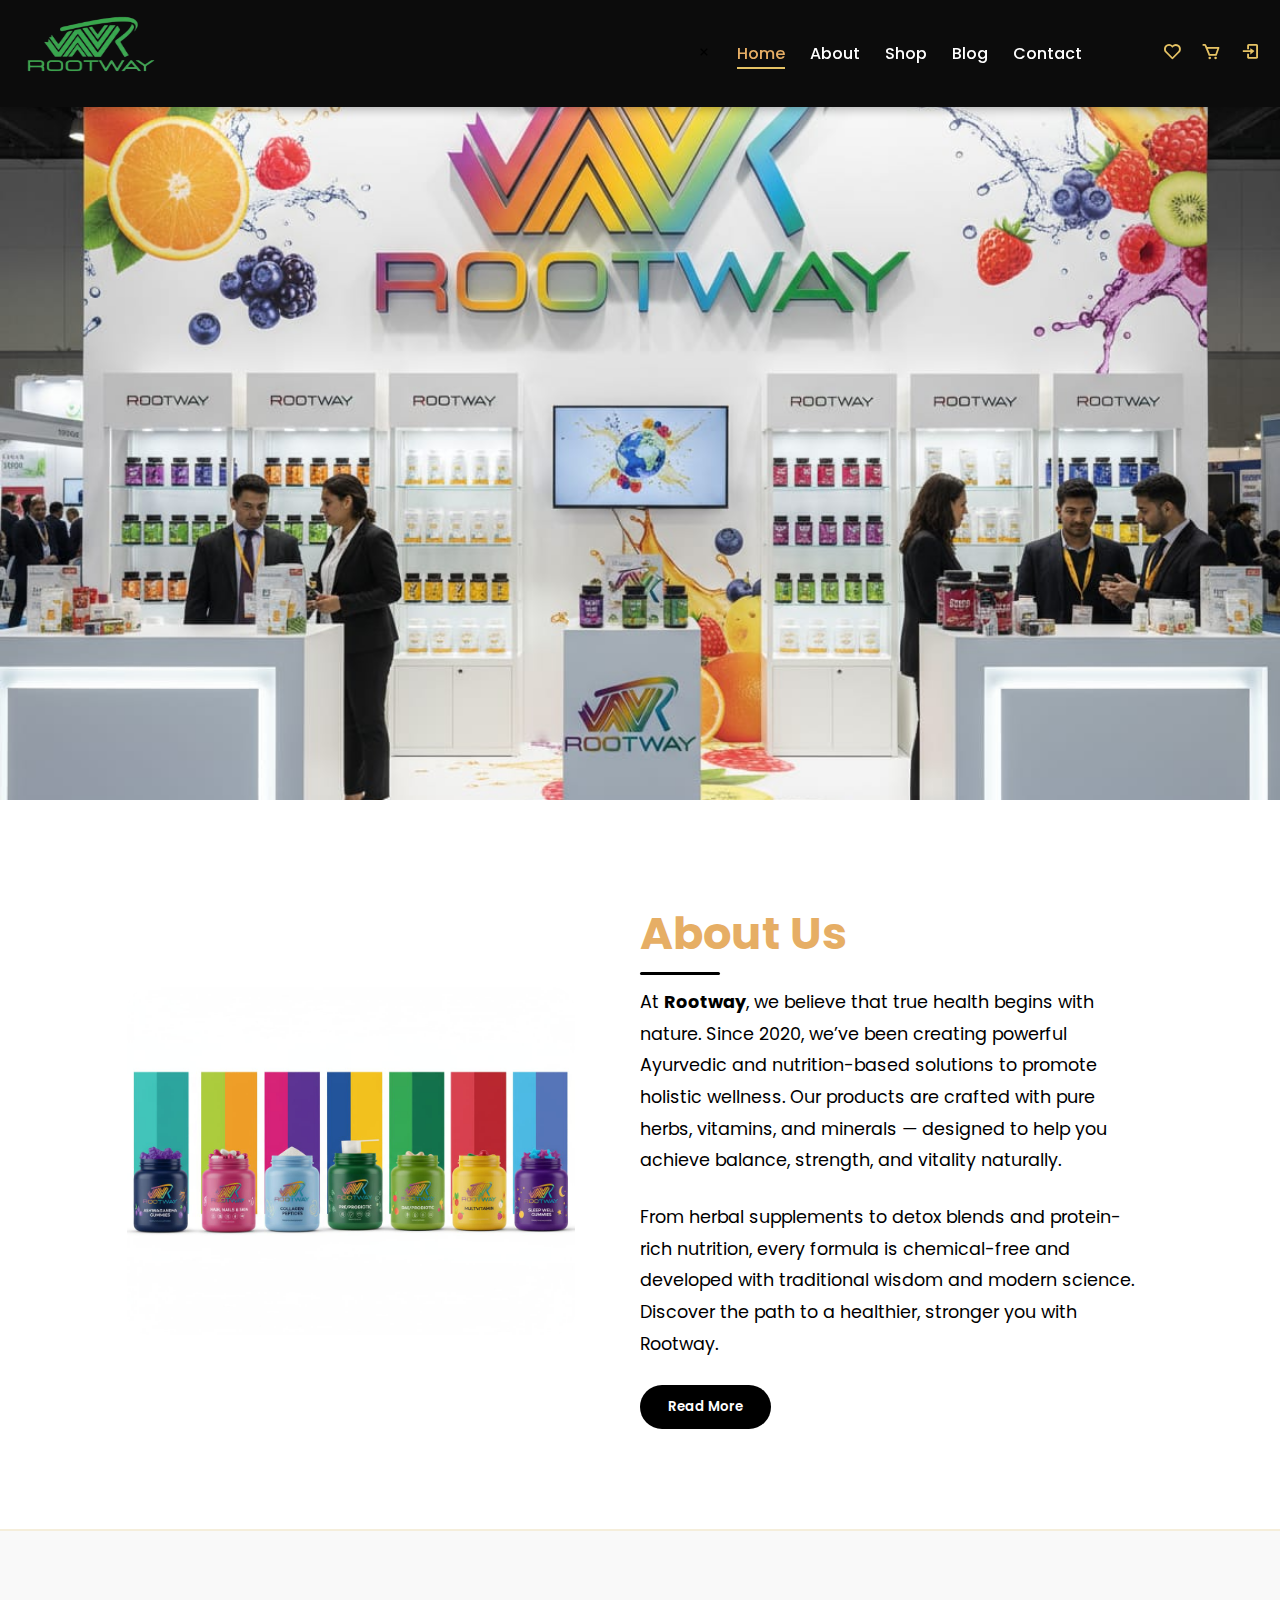
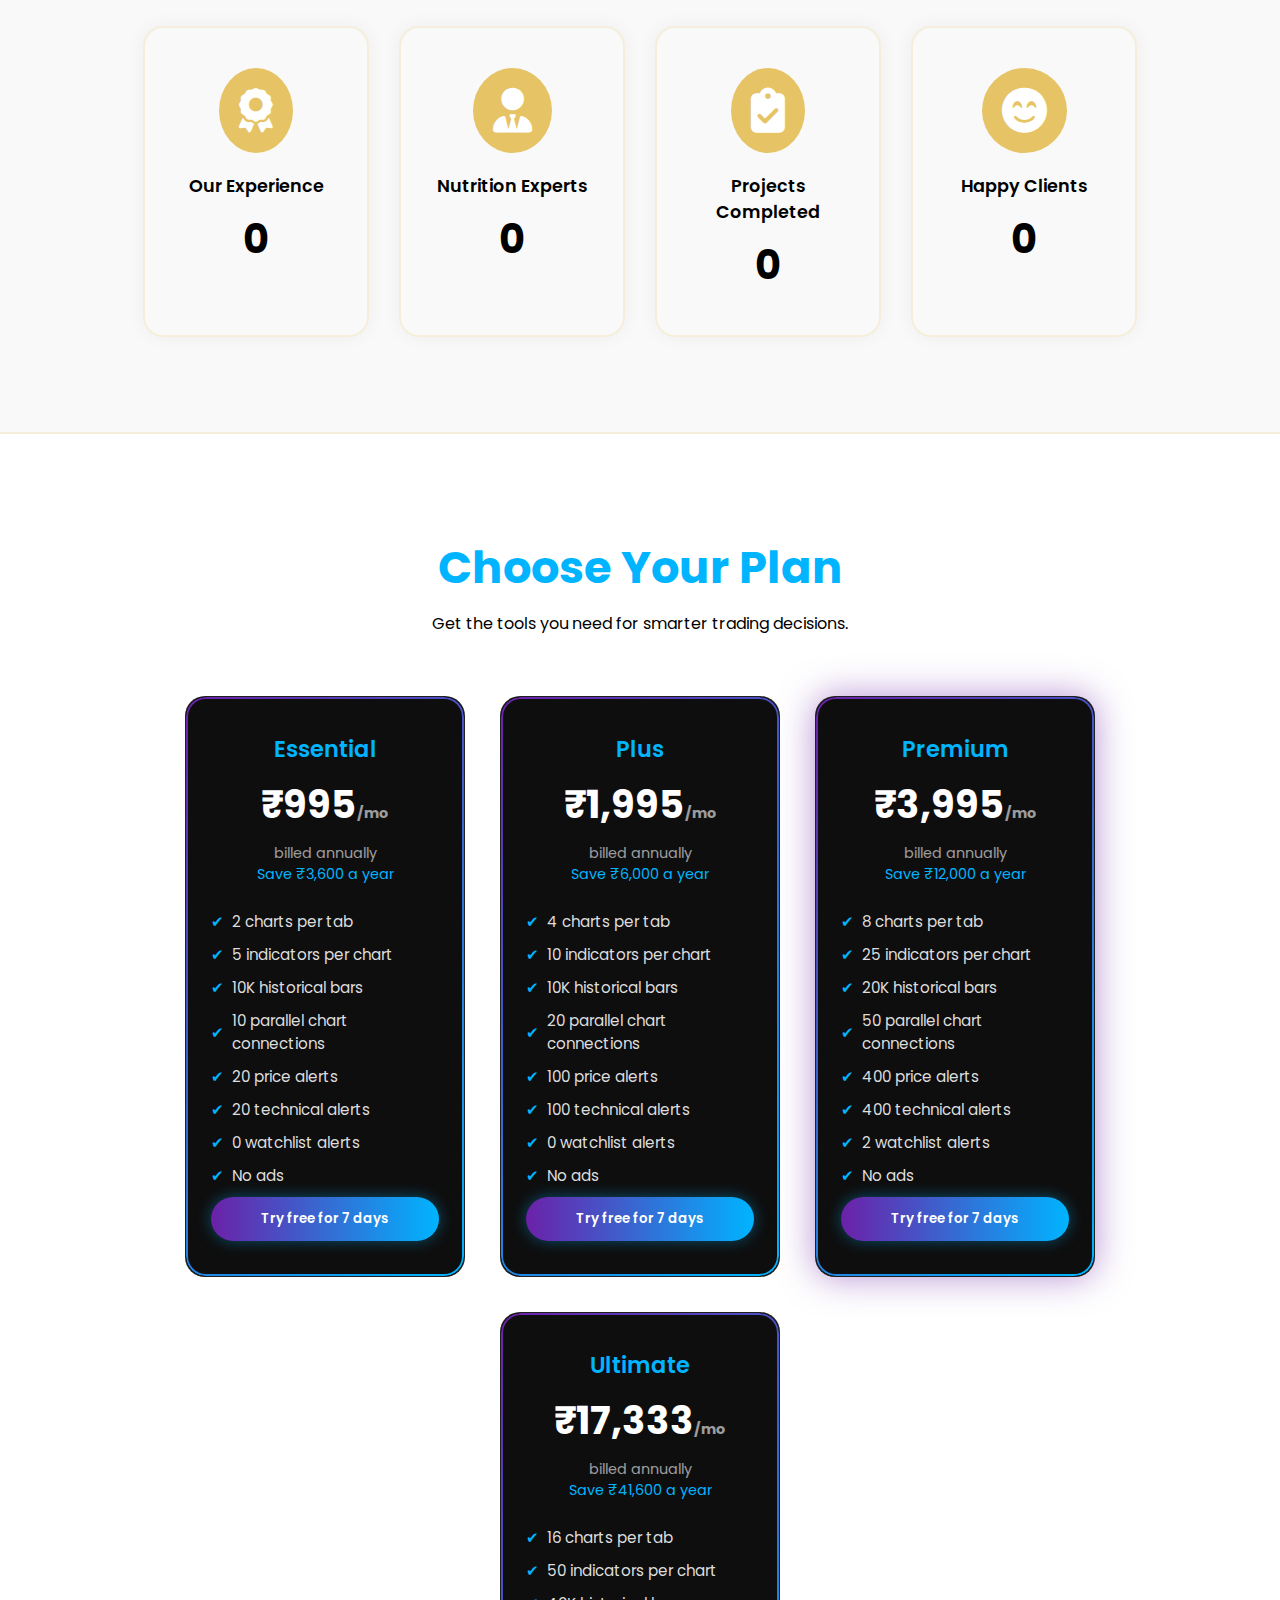
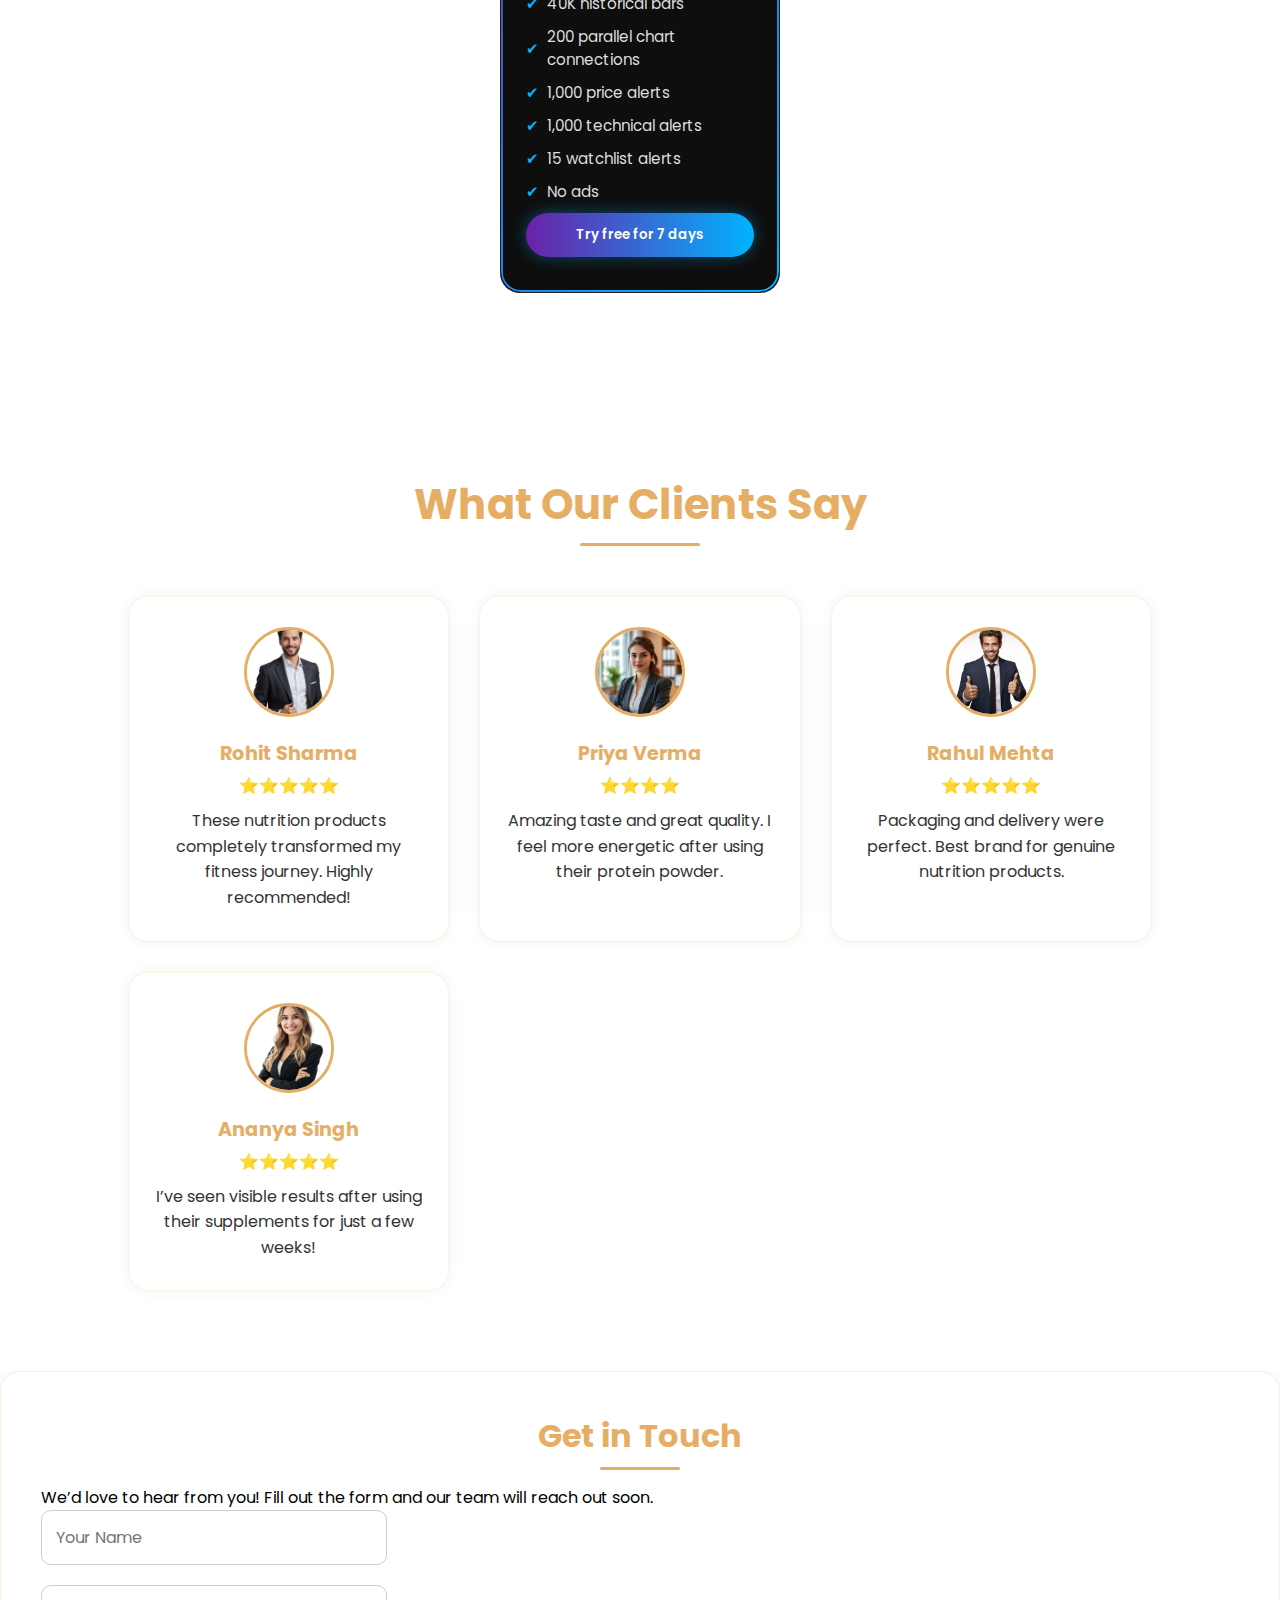
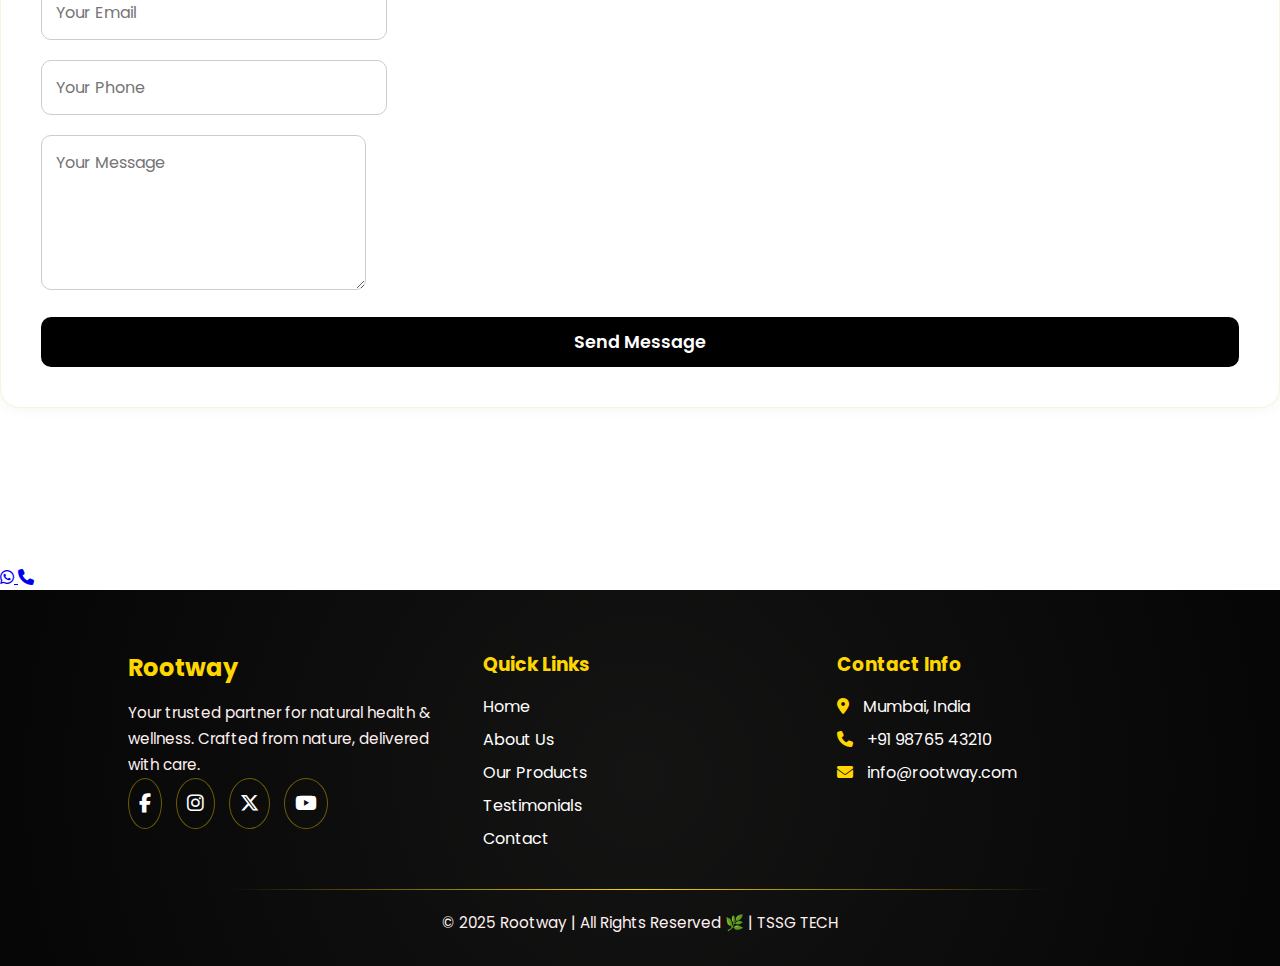
<file: index.html>
<!DOCTYPE html>
<html lang="en">
<head>
  <meta charset="UTF-8" />
  <meta name="viewport" content="width=device-width, initial-scale=1.0" />
  <title>Rootway</title>
  <link rel="stylesheet" href="style.css" />
  <script src="script.js" defer></script>
  <link href="https://fonts.googleapis.com/css2?family=Poppins:wght@400;600;700&display=swap" rel="stylesheet">
  <link href="https://unpkg.com/boxicons@2.1.4/css/boxicons.min.css" rel="stylesheet">
<!--  Font Awesome -->
  <link rel="stylesheet" href="https://cdnjs.cloudflare.com/ajax/libs/font-awesome/6.5.0/css/all.min.css">

</head>
<body>
   <!-- Navbar -->
<header class="navbar">
  <div class="nav-container">
    <div class="logo">
      <img src="product/Untitled design (33).png" alt=" Logo">
    </div>

    <nav>
      <ul class="nav-links">
        <li class="close-btn"><i class='bx bx-x'></i></li> <!-- Close icon inside menu -->
        <li><a href="index.html " class="active">Home</a></li>
        <li><a href="about.html">About</a></li>
        <li><a href="shop.html">Shop</a></li>
        <li><a href="blog.html">Blog</a></li>
        <li><a href="contact.html">Contact</a></li>
        <li class="icons">
          <i class='bx bx-heart'></i>
          <i class='bx bx-cart'></i>
          <i class='bx bx-log-in'></i>
        </li>
      </ul>
    </nav>

    <!-- Menu icon (hamburger) -->
    <div class="menu-toggle">
      <i class='bx bx-menu'></i>
    </div>
  </div>
</header>

  <!-- Banner Section with Slideshow -->
  <section class="banner">
    <div class="banner-slider">
      <div class="slide active" style="background-image: url('product/rootway4.jpeg');"></div>
      <div class="slide" style="background-image: url('product/rootway5.jpeg');"></div>
      <div class="slide" style="background-image: url('product/rootway19.jpeg');"></div>
    </div>
  </section>

<!-- about us -->
   <section class="about-section">
    <div class="about-image">
      <img src="product/rootway15.jpeg" alt="Nutrition Products Image" />
    </div>

    <div class="about-content">
      <h2>About Us</h2>
      <p>
        At <strong>Rootway</strong>, we believe that true health
        begins with nature. Since 2020, we’ve been creating powerful Ayurvedic
        and nutrition-based solutions to promote holistic wellness. Our products
        are crafted with pure herbs, vitamins, and minerals — designed to help
        you achieve balance, strength, and vitality naturally.
      </p>
      <p>
        From herbal supplements to detox blends and protein-rich nutrition,
        every formula is chemical-free and developed with traditional wisdom and
        modern science. Discover the path to a healthier, stronger you with
       Rootway.
      </p>
      <button class="read-more" onclick="showMessage()">Read More</button>
    </div>
  </section>
  
<!-- counter -->
   <section class="counter-section">
    <div class="counter-box">
      <i class="fa-solid fa-award"></i>
      <h3>Our Experience</h3>
      <div class="counter-number" data-target="48">0</div>
    </div>

    <div class="counter-box">
      <i class="fa-solid fa-user-tie"></i>
      <h3>Nutrition Experts</h3>
      <div class="counter-number" data-target="67">0</div>
    </div>

    <div class="counter-box">
      <i class="fa-solid fa-clipboard-check"></i>
      <h3>Projects Completed</h3>
      <div class="counter-number" data-target="1709">0</div>
    </div>

    <div class="counter-box">
      <i class="fa-solid fa-face-smile-beam"></i>
      <h3>Happy Clients</h3>
      <div class="counter-number" data-target="2000">0</div>
    </div>
  </section>



   <section class="pricing-section" id="pricing">
    <h2 class="pricing-heading">Choose Your Plan</h2>
    <p class="pricing-sub">Get the tools you need for smarter trading decisions.</p>

    <div class="pricing-container">

      <!-- Essential Plan -->
      <div class="pricing-card">
        <h3 class="pricing-title">Essential</h3>
        <p class="price">₹995<span class="billed">/mo</span></p>
        <p class="billed-text">billed annually</p>
        <p class="save">Save ₹3,600 a year</p>

        <ul class="features">
          <li>2 charts per tab</li>
          <li>5 indicators per chart</li>
          <li>10K historical bars</li>
          <li>10 parallel chart connections</li>
          <li>20 price alerts</li>
          <li>20 technical alerts</li>
          <li>0 watchlist alerts</li>
          <li>No ads</li>
        </ul>
<a href="shop.html" target="_blank">
  <button class="btn">Try free for 7 days</button>
</a>
      </div>

      <!-- Plus Plan -->
      <div class="pricing-card">
        <h3 class="pricing-title">Plus</h3>
        <p class="price">₹1,995<span class="billed">/mo</span></p>
        <p class="billed-text">billed annually</p>
        <p class="save">Save ₹6,000 a year</p>

        <ul class="features">
          <li>4 charts per tab</li>
          <li>10 indicators per chart</li>
          <li>10K historical bars</li>
          <li>20 parallel chart connections</li>
          <li>100 price alerts</li>
          <li>100 technical alerts</li>
          <li>0 watchlist alerts</li>
          <li>No ads</li>
        </ul>
<a href="shop.html" target="_blank">
  <button class="btn">Try free for 7 days</button>
</a>
      </div>

      <!-- Premium Plan -->
      <div class="pricing-card active">
        <h3 class="pricing-title">Premium</h3>
        <p class="price">₹3,995<span class="billed">/mo</span></p>
        <p class="billed-text">billed annually</p>
        <p class="save">Save ₹12,000 a year</p>

        <ul class="features">
          <li>8 charts per tab</li>
          <li>25 indicators per chart</li>
          <li>20K historical bars</li>
          <li>50 parallel chart connections</li>
          <li>400 price alerts</li>
          <li>400 technical alerts</li>
          <li>2 watchlist alerts</li>
          <li>No ads</li>
        </ul>
<a href="shop.html" target="_blank">
  <button class="btn">Try free for 7 days</button>
</a>
      </div>

      <!-- Ultimate Plan -->
      <div class="pricing-card">
        <h3 class="pricing-title">Ultimate</h3>
        <p class="price">₹17,333<span class="billed">/mo</span></p>
        <p class="billed-text">billed annually</p>
        <p class="save">Save ₹41,600 a year</p>
       

        <ul class="features">
          <li>16 charts per tab</li>
          <li>50 indicators per chart</li>
          <li>40K historical bars</li>
          <li>200 parallel chart connections</li>
          <li>1,000 price alerts</li>
          <li>1,000 technical alerts</li>
          <li>15 watchlist alerts</li>
          <li>No ads</li>
        </ul>
<a href="shop.html" target="_blank">
  <button class="btn">Try free for 7 days</button>
</a>
      </div>
    </div>
  </section>

  <!-- ✅ TESTIMONIALS SECTION -->
<section class="testimonials">
  <h2>What Our Clients Say</h2>

  <div class="testimonial-grid">
    <!-- Testimonial 1 -->
    <div class="testimonial-card">
      <img src="product/client1.jpg" alt="Rohit Sharma">
      <h3>Rohit Sharma</h3>
      <div class="stars">⭐⭐⭐⭐⭐</div>
      <p>These nutrition products completely transformed my fitness journey. Highly recommended!</p>
    </div>

    <!-- Testimonial 2 -->
    <div class="testimonial-card">
      <img src="product/client2.jpg" alt="Priya Verma">
      <h3>Priya Verma</h3>
      <div class="stars">⭐⭐⭐⭐</div>
      <p>Amazing taste and great quality. I feel more energetic after using their protein powder.</p>
    </div>

    <!-- Testimonial 3 -->
    <div class="testimonial-card">
      <img src="product/client3.jpg" alt="Rahul Mehta">
      <h3>Rahul Mehta</h3>
      <div class="stars">⭐⭐⭐⭐⭐</div>
      <p>Packaging and delivery were perfect. Best brand for genuine nutrition products.</p>
    </div>

    <!-- Testimonial 4 -->
    <div class="testimonial-card">
      <img src="product/client4.jpg" alt="Ananya Singh">
      <h3>Ananya Singh</h3>
      <div class="stars">⭐⭐⭐⭐⭐</div>
      <p>I’ve seen visible results after using their supplements for just a few weeks!</p>
    </div>

  </div>
</section>

<!-- ✅ CONTACT FORM + MAP SECTION -->
<section class="contact-section" id="contact">
  <div class="contact-container">

    <!-- Contact Form -->
    <div class="contact-form">
      <h2>Get in Touch</h2>
      <p>We’d love to hear from you! Fill out the form and our team will reach out soon.</p>

      <form action="#" method="post">
        <div class="form-group">
          <input type="text" placeholder="Your Name" required>
        </div>
        <div class="form-group">
          <input type="email" placeholder="Your Email" required>
        </div>
        <div class="form-group">
          <input type="tel" placeholder="Your Phone" required>
        </div>
        <div class="form-group">
          <textarea rows="5" placeholder="Your Message" required></textarea>
        </div>
        <button type="submit" class="contact-btn">Send Message</button>
      </form>
    </div>

    <!-- Google Map -->
    <div class="contact-map">
      <iframe
        src="https://www.google.com/maps/embed?pb=!1m18!1m12!1m3!1d241317.11609901684!2d72.74109815356357!3d19.08219783909794!2m3!1f0!2f0!3f0!3m2!1i1024!2i768!4f13.1!3m3!1m2!1s0x3be7b63df41cf2b1%3A0x9b4440a54f2e0192!2sMumbai%2C%20Maharashtra!5e0!3m2!1sen!2sin!4v1700000000000!5m2!1sen!2sin"
        width="100%"
        height="100%"
        style="border:0;"
        allowfullscreen=""
        loading="lazy">
      </iframe>
    </div>

  </div>
</section>

  <!-- ✅ Floating WhatsApp & Call Buttons -->
<div class="floating-buttons">
  <a href="https://wa.me/919876543210" target="_blank" class="whatsapp-float" title="Chat on WhatsApp">
    <i class="fa-brands fa-whatsapp"></i>
  </a>
  <a href="tel:+919876543210" class="call-float" title="Call Us">
    <i class="fa-solid fa-phone"></i>
  </a>
</div>


  <!-- ===== FOOTER SECTION ===== -->
<footer class="footer">
  <div class="footer-container">
    <div class="footer-col brand">
      <h2>Rootway</h2>
      <p>Your trusted partner for natural health & wellness. Crafted from nature, delivered with care.</p>
      <div class="social-icons">
        <a href="#"><i class="fa-brands fa-facebook-f"></i></a>
        <a href="#"><i class="fa-brands fa-instagram"></i></a>
        <a href="#"><i class="fa-brands fa-x-twitter"></i></a>
        <a href="#"><i class="fa-brands fa-youtube"></i></a>
      </div>
    </div>

    <div class="footer-col">
      <h3>Quick Links</h3>
      <ul>
        <li><a href="#home">Home</a></li>
        <li><a href="#about">About Us</a></li>
        <li><a href="#products">Our Products</a></li>
        <li><a href="#testimonials">Testimonials</a></li>
        <li><a href="#contact">Contact</a></li>
      </ul>
    </div>

    <div class="footer-col">
      <h3>Contact Info</h3>
      <ul class="contact-info">
        <li><i class="fa-solid fa-location-dot"></i> Mumbai, India</li>
        <li><i class="fa-solid fa-phone"></i> +91 98765 43210</li>
        <li><i class="fa-solid fa-envelope"></i> info@rootway.com</li>
      </ul>
    </div>
  </div>

  <div class="footer-bottom">
    <div class="divider"></div>
<p>© 2025 Rootway | All Rights Reserved 🌿 | 
    <a href="https://tssgtech.com" target="_blank" style="text-decoration: none; color: inherit;">
        TSSG TECH
    </a>
</p>
  </div>
</footer>

</body>
</html>
</file>
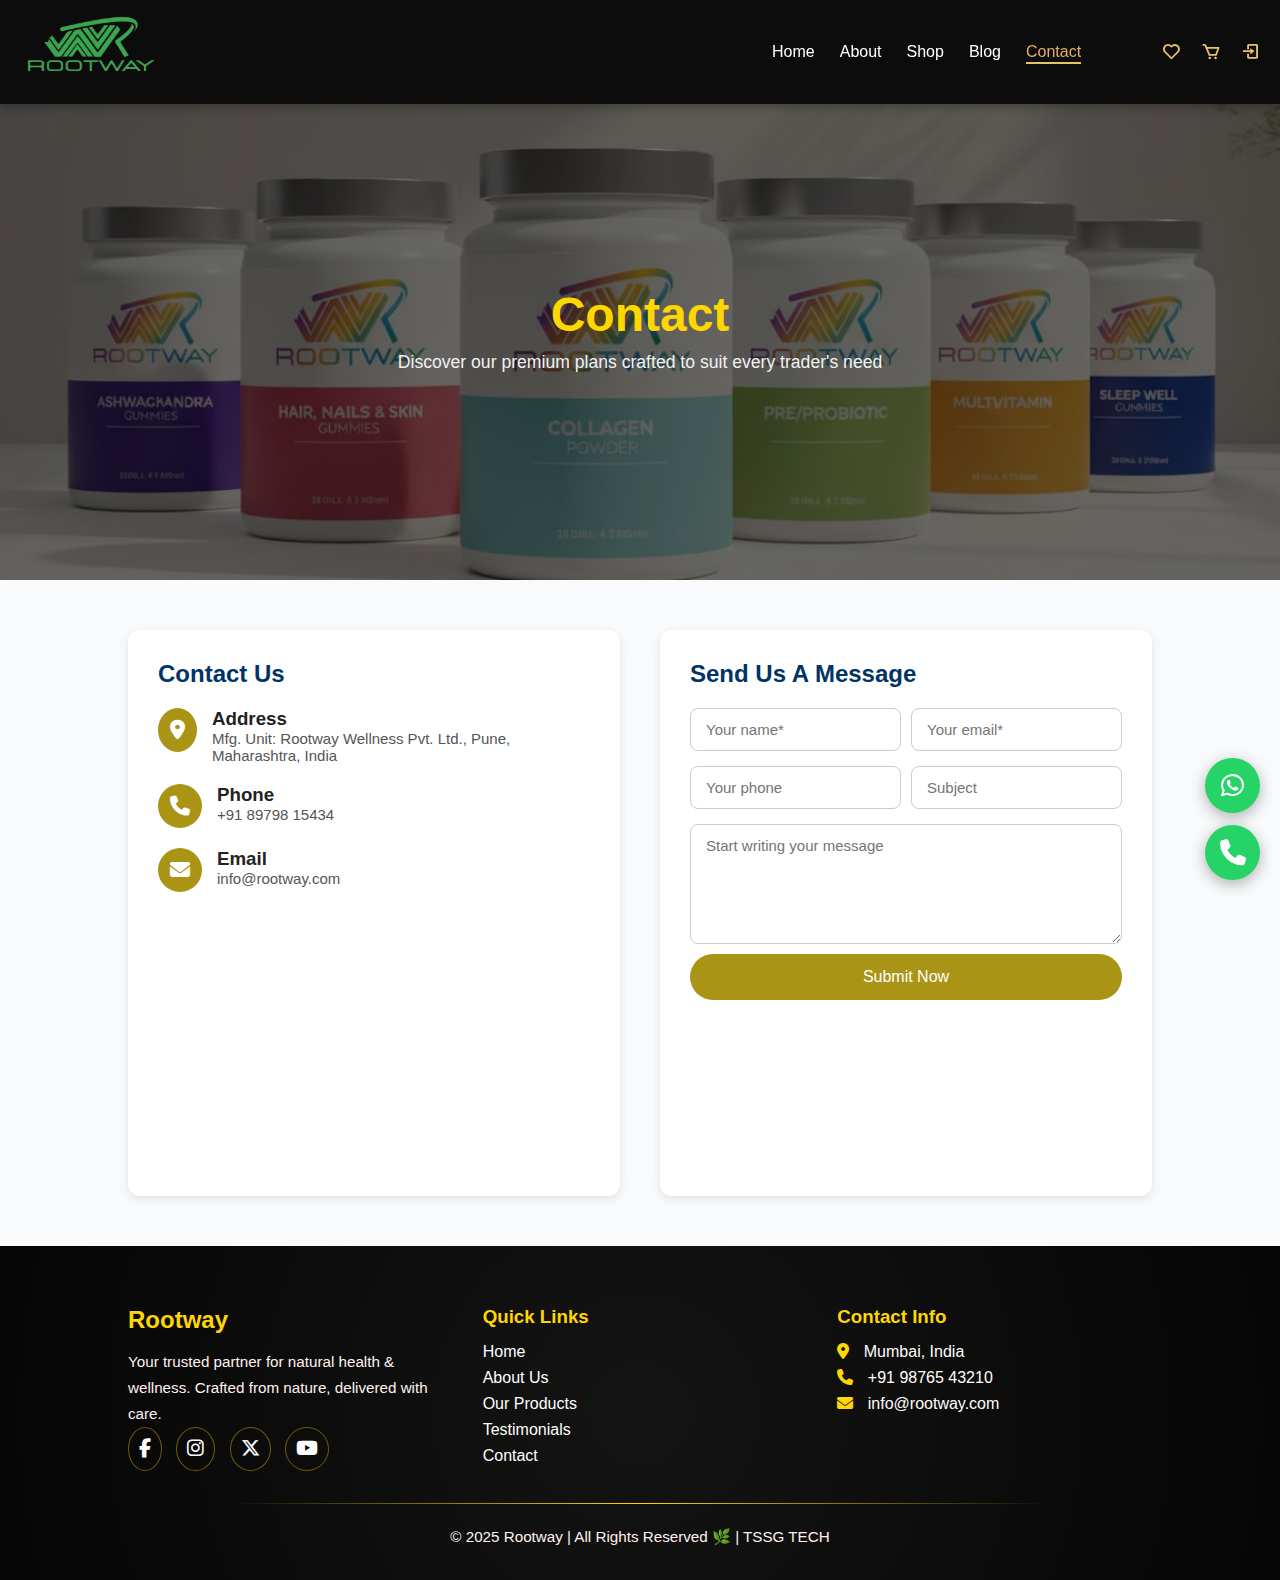
<file: contact.html>
<!DOCTYPE html>
<html lang="en">
<head>
  <meta charset="UTF-8" />
  <meta name="viewport" content="width=device-width, initial-scale=1.0" />
  <title>Rootway</title>
  <link rel="stylesheet" href="contact.css" />
  <script src="contact.js" defer></script>
  <link href="https://fonts.googleapis.com/css2?family=Poppins:wght@400;600;700&display=swap" rel="stylesheet">
  <link href="https://unpkg.com/boxicons@2.1.4/css/boxicons.min.css" rel="stylesheet">
<!--  Font Awesome -->
  <link rel="stylesheet" href="https://cdnjs.cloudflare.com/ajax/libs/font-awesome/6.5.0/css/all.min.css">

</head>
<body>
  <!-- Navbar -->
  <header class="navbar">
    <div class="nav-container">
      <div class="logo">
        <img src="product/Untitled design (33).png" alt=" Logo">
      </div>
      <nav>
        <ul class="nav-links">
          <li><a href="index.html ">Home</a></li>
          <li><a href="about.html">About</a></li>
          <li><a href="shop.html">Shop</a></li>
          <li><a href="blog.html">Blog</a></li>
          <li><a href="contact.html"  class="active">Contact</a></li>
          <li class="icons">
            <i class='bx bx-heart'></i>
            <i class='bx bx-cart'></i>
            <i class='bx bx-log-in'></i>
          </li>
        </ul>
      </nav>
      <div class="menu-toggle">
        <i class='bx bx-menu'></i>
      </div>
    </div>
  </header>

  <!-- ===== contact BANNER ===== -->
  <section class="shop-banner">
    <div class="banner-overlay">
      <h1>Contact</h1>
      <p>Discover our premium plans crafted to suit every trader's need</p>
    </div>
  </section>


<!-- form -->
   <section class="cont-section">
    <div class="container">
      <div class="cont-info">
        <h2>Contact Us</h2>
        <div class="info-item">
          <i class="fa-solid fa-location-dot icon"></i>
          <div>
            <h3>Address</h3>
            <p>Mfg. Unit: Rootway Wellness Pvt. Ltd., Pune, Maharashtra, India</p>
          </div>
        </div>

        <div class="info-item">
          <i class="fa-solid fa-phone icon"></i>
          <div>
            <h3>Phone</h3>
            <p>+91 89798 15434</p>
          </div>
        </div>

        <div class="info-item">
          <i class="fa-solid fa-envelope icon"></i>
          <div>
            <h3>Email</h3>
            <p>info@rootway.com</p>
          </div>
        </div>

        <div class="map-container">
          <iframe
            src="https://www.google.com/maps?q=RS+Pura+Jammu+181101&output=embed"
            width="100%"
            height="250"
            style="border:0;"
            allowfullscreen=""
            loading="lazy">
          </iframe>
        </div>
      </div>

      <div class="cont-form">
        <h2>Send Us A Message</h2>
        <form id="messageForm">
          <div class="form-group">
            <input type="text" id="name" placeholder="Your name*" required />
            <input type="email" id="email" placeholder="Your email*" required />
          </div>
          <div class="form-group">
            <input type="text" id="phone" placeholder="Your phone" />
            <input type="text" id="subject" placeholder="Subject" />
          </div>
          <textarea id="message" placeholder="Start writing your message" required></textarea>
          <button type="submit" class="submit-btn">Submit Now</button>
        </form>
      </div>
    </div>
  </section>


  <!-- ✅ Floating WhatsApp & Call Buttons -->
<div class="floating-buttons">
  <a href="https://wa.me/919876543210" target="_blank" class="whatsapp-float" title="Chat on WhatsApp">
    <i class="fa-brands fa-whatsapp"></i>
  </a>
  <a href="tel:+919876543210" class="call-float" title="Call Us">
    <i class="fa-solid fa-phone"></i>
  </a>
</div>

   <!-- ===== FOOTER SECTION ===== -->
<footer class="footer">
  <div class="footer-container">
    <div class="footer-col brand">
      <h2>Rootway</h2>
      <p>Your trusted partner for natural health & wellness. Crafted from nature, delivered with care.</p>
      <div class="social-icons">
        <a href="#"><i class="fa-brands fa-facebook-f"></i></a>
        <a href="#"><i class="fa-brands fa-instagram"></i></a>
        <a href="#"><i class="fa-brands fa-x-twitter"></i></a>
        <a href="#"><i class="fa-brands fa-youtube"></i></a>
      </div>
    </div>

    <div class="footer-col">
      <h3>Quick Links</h3>
      <ul>
        <li><a href="#home">Home</a></li>
        <li><a href="#about">About Us</a></li>
        <li><a href="#products">Our Products</a></li>
        <li><a href="#testimonials">Testimonials</a></li>
        <li><a href="#contact">Contact</a></li>
      </ul>
    </div>

    <div class="footer-col">
      <h3>Contact Info</h3>
      <ul class="contact-info">
        <li><i class="fa-solid fa-location-dot"></i> Mumbai, India</li>
        <li><i class="fa-solid fa-phone"></i> +91 98765 43210</li>
        <li><i class="fa-solid fa-envelope"></i> info@rootway.com</li>
      </ul>
    </div>
  </div>

  <div class="footer-bottom">
    <div class="divider"></div>
<p>© 2025 Rootway | All Rights Reserved 🌿 | 
    <a href="https://tssgtech.com" target="_blank" style="text-decoration: none; color: inherit;">
        TSSG TECH
    </a>
</p>
  </div>
</footer>

</body>
</html>
</file>
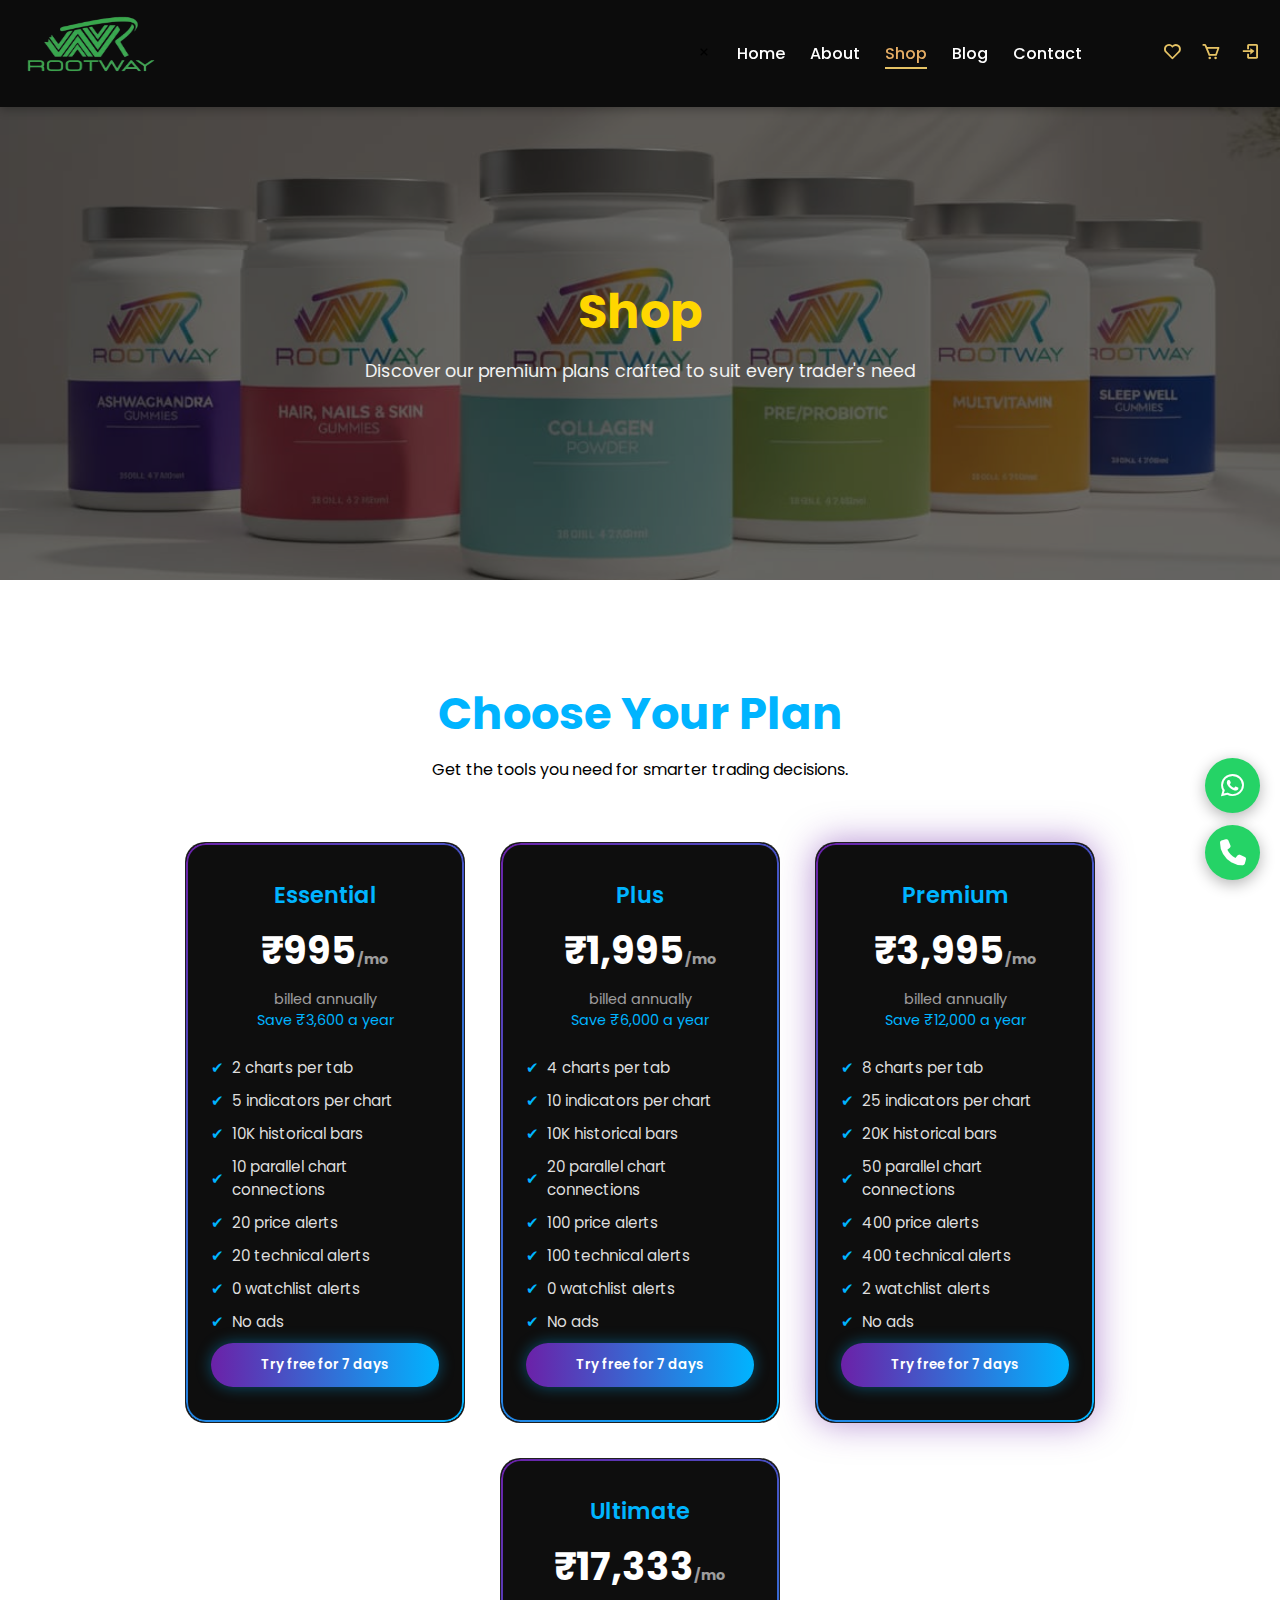
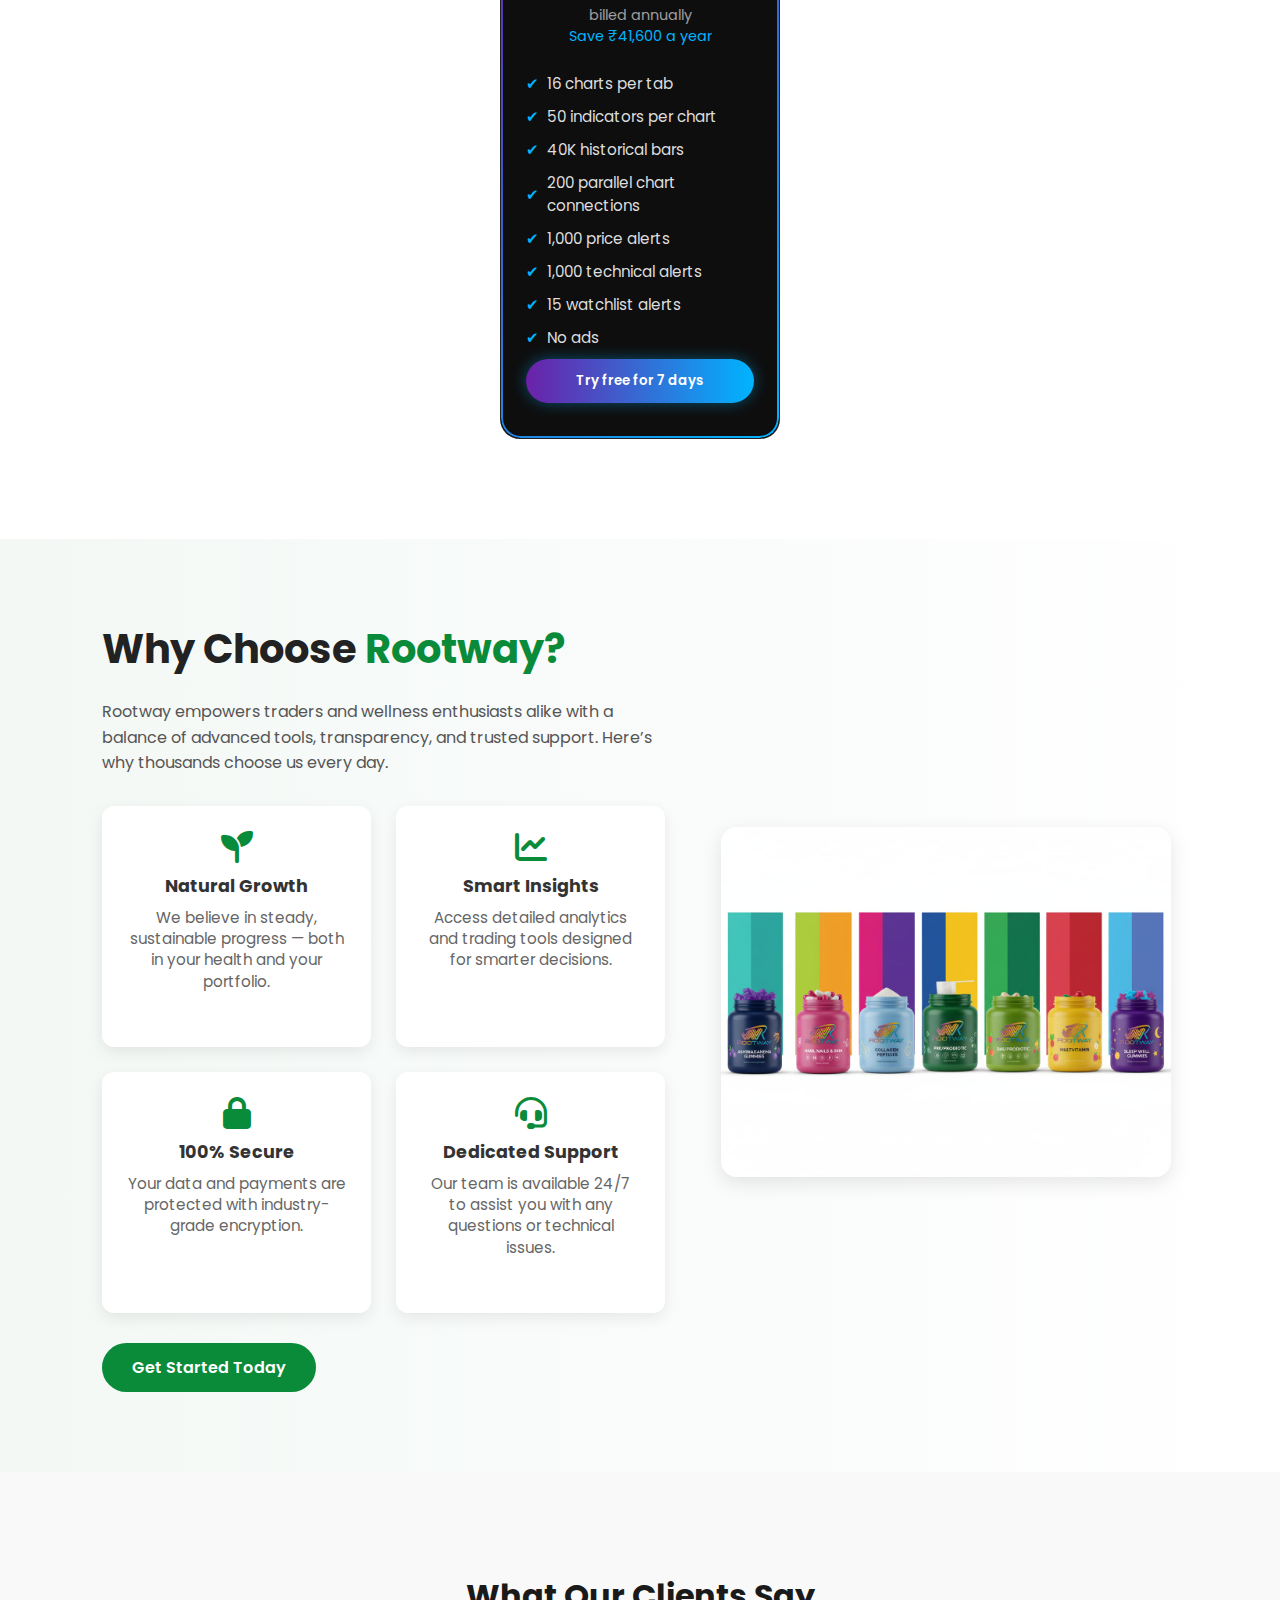
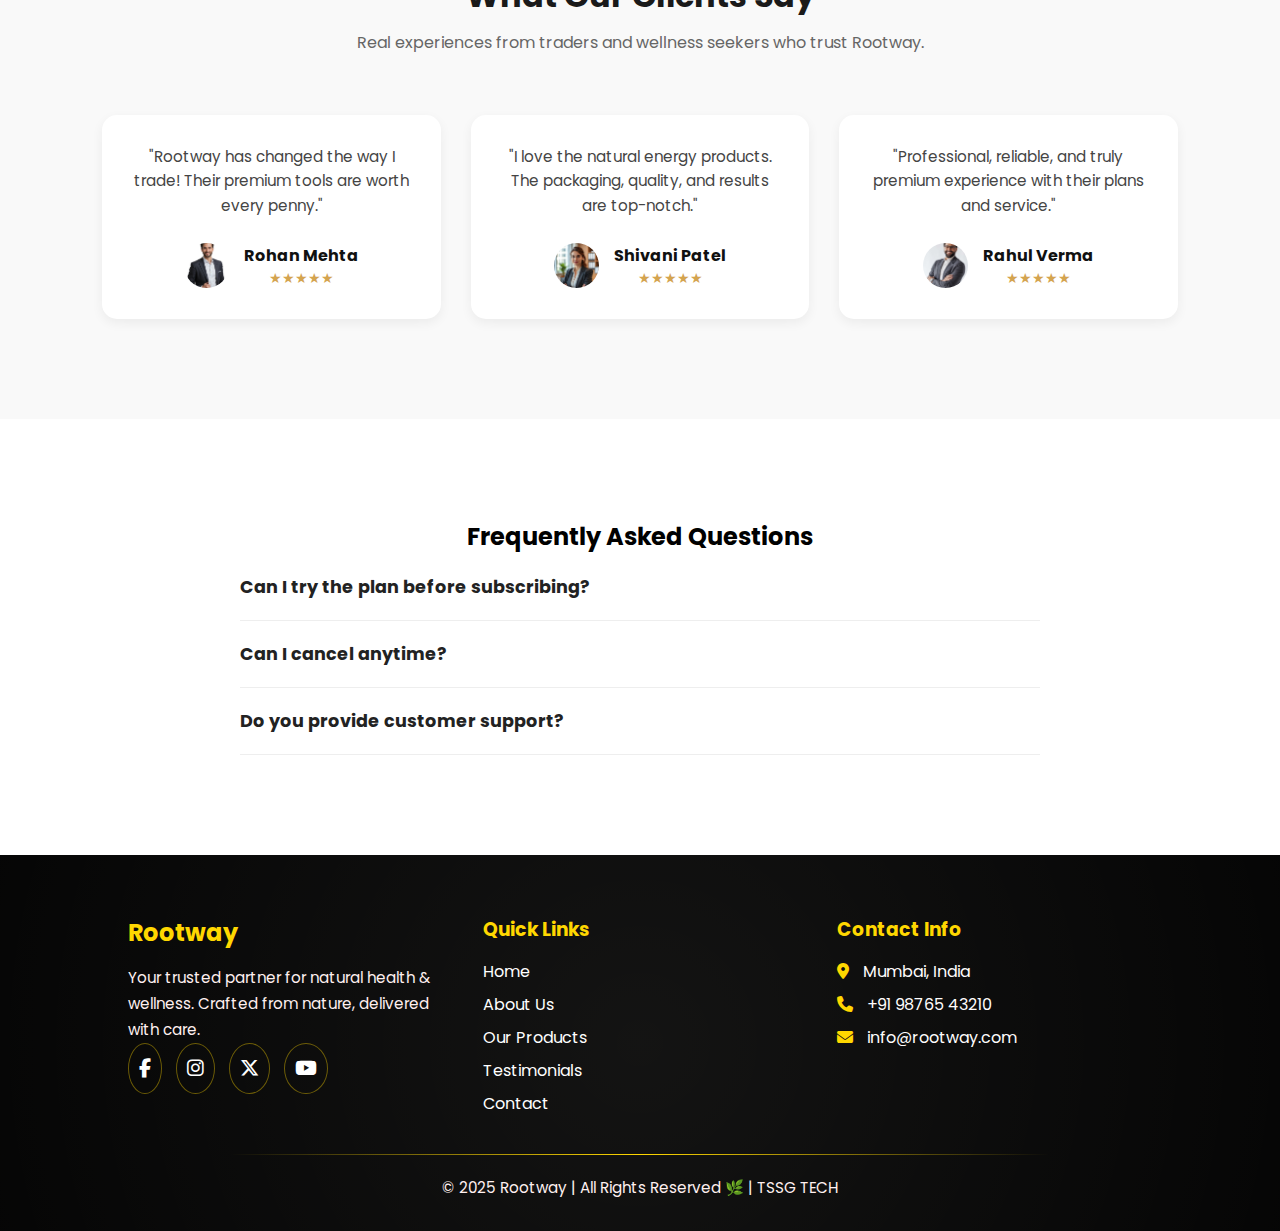
<file: shop.html>
<!DOCTYPE html>
<html lang="en">
<head>
  <meta charset="UTF-8" />
  <meta name="viewport" content="width=device-width, initial-scale=1.0" />
  <title>Rootway</title>
  <link rel="stylesheet" href="shop.css" />
  <script src="shop.js" defer></script>
  <link href="https://fonts.googleapis.com/css2?family=Poppins:wght@400;600;700&display=swap" rel="stylesheet">
  <link href="https://unpkg.com/boxicons@2.1.4/css/boxicons.min.css" rel="stylesheet">
<!--  Font Awesome -->
  <link rel="stylesheet" href="https://cdnjs.cloudflare.com/ajax/libs/font-awesome/6.5.0/css/all.min.css">

</head>
<body>
 <!-- Navbar -->
<header class="navbar">
  <div class="nav-container">
    <div class="logo">
      <img src="product/Untitled design (33).png" alt=" Logo">
    </div>

    <nav>
      <ul class="nav-links">
        <li class="close-btn"><i class='bx bx-x'></i></li> <!-- Close icon inside menu -->
        <li><a href="index.html ">Home</a></li>
        <li><a href="about.html">About</a></li>
        <li><a href="shop.html" class="active">Shop</a></li>
        <li><a href="blog.html">Blog</a></li>
        <li><a href="contact.html">Contact</a></li>
        <li class="icons">
          <i class='bx bx-heart'></i>
          <i class='bx bx-cart'></i>
          <i class='bx bx-log-in'></i>
        </li>
      </ul>
    </nav>

    <!-- Menu icon (hamburger) -->
    <div class="menu-toggle">
      <i class='bx bx-menu'></i>
    </div>
  </div>
</header>



  <!-- ===== SHOP BANNER ===== -->
  <section class="shop-banner">
    <div class="banner-overlay">
      <h1>Shop</h1>
      <p>Discover our premium plans crafted to suit every trader's need</p>
    </div>
  </section>

  <!-- ===== PRICING SECTION ===== -->
  
   <section class="pricing-section" id="pricing">
    <h2 class="pricing-heading">Choose Your Plan</h2>
    <p class="pricing-sub">Get the tools you need for smarter trading decisions.</p>

    <div class="pricing-container">

      <!-- Essential Plan -->
      <div class="pricing-card">
        <h3 class="pricing-title">Essential</h3>
        <p class="price">₹995<span class="billed">/mo</span></p>
        <p class="billed-text">billed annually</p>
        <p class="save">Save ₹3,600 a year</p>

        <ul class="features">
          <li>2 charts per tab</li>
          <li>5 indicators per chart</li>
          <li>10K historical bars</li>
          <li>10 parallel chart connections</li>
          <li>20 price alerts</li>
          <li>20 technical alerts</li>
          <li>0 watchlist alerts</li>
          <li>No ads</li>
        </ul>
<a href="shop.html" target="_blank">
  <button class="btn">Try free for 7 days</button>
</a>
      </div>

      <!-- Plus Plan -->
      <div class="pricing-card">
        <h3 class="pricing-title">Plus</h3>
        <p class="price">₹1,995<span class="billed">/mo</span></p>
        <p class="billed-text">billed annually</p>
        <p class="save">Save ₹6,000 a year</p>

        <ul class="features">
          <li>4 charts per tab</li>
          <li>10 indicators per chart</li>
          <li>10K historical bars</li>
          <li>20 parallel chart connections</li>
          <li>100 price alerts</li>
          <li>100 technical alerts</li>
          <li>0 watchlist alerts</li>
          <li>No ads</li>
        </ul>
<a href="shop.html" target="_blank">
  <button class="btn">Try free for 7 days</button>
</a>
      </div>

      <!-- Premium Plan -->
      <div class="pricing-card active">
        <h3 class="pricing-title">Premium</h3>
        <p class="price">₹3,995<span class="billed">/mo</span></p>
        <p class="billed-text">billed annually</p>
        <p class="save">Save ₹12,000 a year</p>

        <ul class="features">
          <li>8 charts per tab</li>
          <li>25 indicators per chart</li>
          <li>20K historical bars</li>
          <li>50 parallel chart connections</li>
          <li>400 price alerts</li>
          <li>400 technical alerts</li>
          <li>2 watchlist alerts</li>
          <li>No ads</li>
        </ul>
<a href="shop.html" target="_blank">
  <button class="btn">Try free for 7 days</button>
</a>
      </div>

      <!-- Ultimate Plan -->
      <div class="pricing-card">
        <h3 class="pricing-title">Ultimate</h3>
        <p class="price">₹17,333<span class="billed">/mo</span></p>
        <p class="billed-text">billed annually</p>
        <p class="save">Save ₹41,600 a year</p>
       

        <ul class="features">
          <li>16 charts per tab</li>
          <li>50 indicators per chart</li>
          <li>40K historical bars</li>
          <li>200 parallel chart connections</li>
          <li>1,000 price alerts</li>
          <li>1,000 technical alerts</li>
          <li>15 watchlist alerts</li>
          <li>No ads</li>
        </ul>
<a href="shop.html" target="_blank">
  <button class="btn">Try free for 7 days</button>
</a>
      </div>
    </div>
  </section>


<!-- ✅ Floating WhatsApp & Call Buttons -->
<div class="floating-buttons">
  <a href="https://wa.me/919876543210" target="_blank" class="whatsapp-float" title="Chat on WhatsApp">
    <i class="fa-brands fa-whatsapp"></i>
  </a>
  <a href="tel:+919876543210" class="call-float" title="Call Us">
    <i class="fa-solid fa-phone"></i>
  </a>
</div>


<!-- ===== WHY CHOOSE ROOTWAY SECTION ===== -->
<section class="why-rootway">
  <div class="why-container">
    <div class="why-content">
      <h2>Why Choose <span>Rootway?</span></h2>
      <p>
        Rootway empowers traders and wellness enthusiasts alike with a balance of advanced tools, 
        transparency, and trusted support. Here’s why thousands choose us every day.
      </p>

      <div class="why-grid">
        <div class="why-box">
          <i class="fa-solid fa-seedling"></i>
          <h3>Natural Growth</h3>
          <p>We believe in steady, sustainable progress — both in your health and your portfolio.</p>
        </div>

        <div class="why-box">
          <i class="fa-solid fa-chart-line"></i>
          <h3>Smart Insights</h3>
          <p>Access detailed analytics and trading tools designed for smarter decisions.</p>
        </div>

        <div class="why-box">
          <i class="fa-solid fa-lock"></i>
          <h3>100% Secure</h3>
          <p>Your data and payments are protected with industry-grade encryption.</p>
        </div>

        <div class="why-box">
          <i class="fa-solid fa-headset"></i>
          <h3>Dedicated Support</h3>
          <p>Our team is available 24/7 to assist you with any questions or technical issues.</p>
        </div>
      </div>

      <a href="contact.html" class="cta-btn">Get Started Today</a>
    </div>

    <div class="why-image">
      <img src="product/rootway15.jpeg" alt="Why Choose Rootway">
    </div>
  </div>
</section>



<!-- CUSTOMER REVIEWS -->
<section class="reviews">
  <h2 class="section-title">What Our Clients Say</h2>
  <p class="section-sub">Real experiences from traders and wellness seekers who trust Rootway.</p>

  <div class="review-grid">
    <div class="review-card">
      <p>"Rootway has changed the way I trade! Their premium tools are worth every penny."</p>
      <div class="review-footer">
        <img src="product/client1.jpg" alt="user">
        <div>
          <h4>Rohan Mehta</h4>
          <div class="stars">★★★★★</div>
        </div>
      </div>
    </div>

    <div class="review-card">
      <p>"I love the natural energy products. The packaging, quality, and results are top-notch."</p>
      <div class="review-footer">
        <img src="product/client2.jpg" alt="user">
        <div>
          <h4>Shivani Patel</h4>
          <div class="stars">★★★★★</div>
        </div>
      </div>
    </div>

    <div class="review-card">
      <p>"Professional, reliable, and truly premium experience with their plans and service."</p>
      <div class="review-footer">
        <img src="product/client5.jpg" alt="user">
        <div>
          <h4>Rahul Verma</h4>
          <div class="stars">★★★★★</div>
        </div>
      </div>
    </div>
  </div>
</section>

<section class="faq">
  <h2 class="section-title">Frequently Asked Questions</h2>
  <div class="faq-container">
    <div class="faq-item">
      <h3>Can I try the plan before subscribing?</h3>
      <p>Yes! We offer a 7-day free trial on all plans so you can explore before committing.</p>
    </div>
    <div class="faq-item">
      <h3>Can I cancel anytime?</h3>
      <p>Absolutely. You can cancel your plan at any time from your account dashboard.</p>
    </div>
    <div class="faq-item">
      <h3>Do you provide customer support?</h3>
      <p>Our 24/7 support team is always available to help with any issues or questions.</p>
    </div>
  </div>
</section>


    <!-- ===== FOOTER SECTION ===== -->
<footer class="footer">
  <div class="footer-container">
    <div class="footer-col brand">
      <h2>Rootway</h2>
      <p>Your trusted partner for natural health & wellness. Crafted from nature, delivered with care.</p>
      <div class="social-icons">
        <a href="#"><i class="fa-brands fa-facebook-f"></i></a>
        <a href="#"><i class="fa-brands fa-instagram"></i></a>
        <a href="#"><i class="fa-brands fa-x-twitter"></i></a>
        <a href="#"><i class="fa-brands fa-youtube"></i></a>
      </div>
    </div>

    <div class="footer-col">
      <h3>Quick Links</h3>
      <ul>
        <li><a href="#home">Home</a></li>
        <li><a href="#about">About Us</a></li>
        <li><a href="#products">Our Products</a></li>
        <li><a href="#testimonials">Testimonials</a></li>
        <li><a href="#contact">Contact</a></li>
      </ul>
    </div>

    <div class="footer-col">
      <h3>Contact Info</h3>
      <ul class="contact-info">
        <li><i class="fa-solid fa-location-dot"></i> Mumbai, India</li>
        <li><i class="fa-solid fa-phone"></i> +91 98765 43210</li>
        <li><i class="fa-solid fa-envelope"></i> info@rootway.com</li>
      </ul>
    </div>
  </div>

  <div class="footer-bottom">
    <div class="divider"></div>
<p>© 2025 Rootway | All Rights Reserved 🌿 | 
    <a href="https://tssgtech.com" target="_blank" style="text-decoration: none; color: inherit;">
        TSSG TECH
    </a>
</p>
  </div>
</footer>

</body>
</html>
</file>
<file: style.css>
* {
  margin: 0;
  padding: 0;
  box-sizing: border-box;
  font-family: "Poppins", sans-serif;
}

body {
  color: #000000;
}

:root{
--bg:#070607;
--card-bg:linear-gradient(180deg, rgba(255,255,255,0.03), rgba(255,255,255,0.01));
--accent1:#6b21a8; /* purple */
--accent2:#00b4ff; /* cyan */
--glass: rgba(255,255,255,0.03);
--muted: rgba(255,255,255,0.45);
--line: rgba(255,255,255,0.06);
--success: #9be15d;
--danger: rgba(255,255,255,0.18);
}


/* Navbar */
.navbar {
  background-color: #0c0c0c;
  position: fixed;
  top: 0;
  width: 100%;
  z-index: 1000;
  box-shadow: 0 2px 10px rgba(0, 0, 0, 0.3);
}

.nav-container {
  max-width: 1500px;
  margin: auto;
  display: flex;
  align-items: center;
  justify-content: space-between;
  padding: 10px 20px;
}

.logo img {
  height: 80px;
  width: 140px;
}

.nav-links {
  display: flex;
  align-items: center;
  list-style: none;
  gap: 25px;
}

.nav-links a {
  text-decoration: none;
  color: #ffffff;
  font-weight: 500;
  transition: 0.3s;
}

.nav-links a:hover,
.nav-links a.active {
  color: #e6ae65;
  border-bottom: 2px solid #e6c365;
  padding-bottom: 2px;
}

.icons {
  margin-left: 40px;              
}

.icons i {
  color: #e6c365;
  font-size: 20px;
  margin-left: 15px;
  cursor: pointer;
}

/* Mobile Menu */
.menu-toggle {
  display: none;
  cursor: pointer;
  font-size: 28px;
  color: #ffffff;
}

@media (max-width: 768px) {
  .nav-links {
    position: absolute;
    top: 70px;
    left: 0;
    width: 100%;
    background-color: #000000;
    flex-direction: column;
    text-align: center;
    display: none;
    padding: 20px 0;
  }

  .nav-links.active {
    display: flex;
  }

  .menu-toggle {
    display: block;
  }
}


/* Banner Section */
.banner {
  position: relative;
  height: 80vh;
  overflow: hidden;
  margin-top: 80px;
}

/* Slideshow Images */
.banner-slider {
  width: 100%;
  height: 100%;
  position: relative;
}

.slide {
  position: absolute;
  inset: 0;
  background-size: cover;
  background-position: center;
  opacity: 0;
  transition: opacity 1s ease-in-out;
}

.slide.active {
  opacity: 1;
}

.banner-overlay {
  position: absolute;
  inset: 0;
  background: rgba(0, 0, 0, 0.55);
  z-index: 1;
}

/* Banner Text */
.banner-content {
  position: absolute;
  z-index: 2;
  top: 50%;
  left: 50%;
  transform: translate(-50%, -50%);
  text-align: center;
  color: #fff;
}

.banner-content h1 {
  font-size: 42px;
  font-weight: 700;
}

.banner-content p {
  margin-top: 10px;
  color: #e6c365;
  font-weight: 500;
}

.banner-content span {
  margin: 0 5px;
}

@media (max-width: 768px) {
  .banner {
    height: 60vh;
  }
  .banner-content h1 {
    font-size: 32px;
  }
}


/* about us */
 * {
      margin: 0;
      padding: 0;
      box-sizing: border-box;
      font-family: "Poppins", sans-serif;
    }


    .about-section {
      display: flex;
      align-items: center;
      justify-content: space-between;
      padding: 80px 8%;
      flex-wrap: wrap;
       background-color: #ffffff;
      color: #000000;
      overflow-x: hidden;
    }

    .about-image {
      flex: 1;
      text-align: center;
      animation: fadeInLeft 1s ease forwards;
    }

    .about-image img {
      width: 90%;
      max-width: 500px;
      border-radius: 25px;
      box-shadow: 0 0 25px rgba(255, 255, 255, 0.2);
      transition: transform 0.4s ease;
    }

    .about-image img:hover {
      transform: scale(1.05);
    }

    .about-content {
      flex: 1;
      padding: 20px 40px;
      animation: fadeInRight 1s ease forwards;
    }

    .about-content h2 {
      font-size: 2.8rem;
      color: #e6ae65;
      margin-bottom: 20px;
      position: relative;
    }

    .about-content h2::after {
      content: "";
      position: absolute;
      left: 0;
      bottom: -8px;
      width: 80px;
      height: 3px;
      background-color: #000000;
      border-radius: 2px;
    }

    .about-content p {
      font-size: 1.1rem;
      line-height: 1.8;
      margin-bottom: 25px;
      /* color: #000000; */
    }

    .read-more {
      background-color: #000000;
      color: #ffffff;
      padding: 12px 28px;
      border: none;
      border-radius: 30px;
      font-weight: 600;
      cursor: pointer;
      transition: all 0.3s ease;
    }

    .read-more:hover {
      background-color: #fff;
      color: #000;
      transform: scale(1.05);
      border: 2px solid #000000;
    }

    /* Animation keyframes */
    @keyframes fadeInLeft {
      from { opacity: 0; transform: translateX(-50px); }
      to { opacity: 1; transform: translateX(0); }
    }

    @keyframes fadeInRight {
      from { opacity: 0; transform: translateX(50px); }
      to { opacity: 1; transform: translateX(0); }
    }

    /* Responsive */
    @media (max-width: 900px) {
      .about-section {
        flex-direction: column;
        text-align: center;
      }

      .about-content {
        padding: 20px;
      }

      .about-content h2::after {
        left: 50%;
        transform: translateX(-50%);
      }
    }


    /* counter */

    .counter-section {
      background-color: #f9f9f9;
      padding: 80px 10%;
      display: flex;
      justify-content: space-around;
      flex-wrap: wrap;
      text-align: center;
      border-top: 2px solid #e6c36533;
      border-bottom: 2px solid #e6c36533;
      position: relative;
    }

    .counter-box {
      background: #f9f9f9;
      border: 2px solid #e6c36533;
      border-radius: 20px;
      padding: 40px 30px;
      margin: 15px;
      flex: 1 1 220px;
      transition: transform 0.4s ease, box-shadow 0.4s ease;
      box-shadow: 0 0 20px rgba(0, 0, 0, 0.05);
    }

    .counter-box:hover {
      transform: translateY(-10px);
      box-shadow: 0 0 35px rgba(230, 195, 101, 0.3);
    }

    .counter-box i {
      font-size: 45px;
      color: #ffffff;
      background: #e6c365;
      border-radius: 50%;
      padding: 20px;
      margin-bottom: 20px;
      transition: all 0.3s ease;
      display: inline-block;
    }

    .counter-box:hover i {
      background: #fff;
      color: #000;
      transform: rotate(10deg);
    }

    .counter-box h3 {
      font-size: 1.1rem;
      font-weight: 600;
      color: #000000;
      margin-bottom: 10px;
    }

    .counter-number {
      font-size: 2.5rem;
      font-weight: 700;
      color: #000000;
    }

    .counter-section::before {
      content: "";
      position: absolute;
      top: 0;
      left: 0;
      height: 100%;
      width: 100%;
      background: radial-gradient(circle at center, #3a2418 0%, #1a0f0a 100%);
      z-index: -1;
    }

    @media (max-width: 768px) {
      .counter-section {
        padding: 60px 5%;
      }
      .counter-box {
        margin: 20px 0;
      }
    }

/* our product */
 /* * {
      margin: 0;
      padding: 0;
      box-sizing: border-box;
      font-family: 'Poppins', sans-serif;
    }

    body {
      background-color: #1a0f0a;
      color: #fffbea;
      overflow-x: hidden;
    } */

  /* 🌌 Premium Glowing Pricing Section */


.pricing-section {
  text-align: center;
  padding: 100px 8%;
   margin: 0;
  font-family: "Poppins", sans-serif;
  color: #fff;
}

.pricing-heading {
  font-size: 2.8rem;
  color: #00b4ff;
  font-weight: 700;
  margin-bottom: 10px;
}

.pricing-sub {
  color: #000;
  margin-bottom: 60px;
  font-size: 1rem;
}

.pricing-container {
  display: flex;
  justify-content: center;
  align-items: stretch;
  flex-wrap: wrap;
  gap: 35px;
}

.pricing-card {
  background: #0e0e0e;
  border-radius: 20px;
  width: 280px;
  padding: 35px 25px;
  position: relative;
  overflow: hidden;
  transition: all 0.4s ease;
  border: 1px solid rgba(255, 255, 255, 0.08);
}

.pricing-card::before {
  content: "";
  position: absolute;
  inset: 0;
  border-radius: 20px;
  padding: 2px;
  background: linear-gradient(135deg, #6b21a8, #00b4ff);
  -webkit-mask: linear-gradient(#fff 0 0) content-box, linear-gradient(#fff 0 0);
  -webkit-mask-composite: xor;
  mask-composite: exclude;
  pointer-events: none;
}

.pricing-card:hover {
  transform: translateY(-10px);
  box-shadow: 0 0 25px rgba(0, 180, 255, 0.3);
}

.pricing-card.active {
  box-shadow: 0 0 35px rgba(107, 33, 168, 0.5);
}

.pricing-title {
  font-size: 1.4rem;
  font-weight: 600;
  color: #00b4ff;
  margin-bottom: 10px;
}

.price {
  font-size: 2.4rem;
  font-weight: 700;
  margin: 10px 0;
}

.billed,
.billed-text {
  font-size: 0.9rem;
  color: rgba(255, 255, 255, 0.6);
}

.save {
  font-size: 0.9rem;
  color: #00b4ff;
  margin-bottom: 25px;
}

.btn {
  background: linear-gradient(90deg, #6b21a8, #00b4ff);
  color: #fff;
  font-weight: 600;
  border: none;
  border-radius: 30px;
  padding: 12px 0;
  width: 100%;
  cursor: pointer;
  transition: all 0.4s ease;
  box-shadow: 0 0 15px rgba(0, 180, 255, 0.4);
}

.btn:hover {
  transform: scale(1.05);
  box-shadow: 0 0 30px rgba(0, 180, 255, 0.8);
}

.features {
  margin-top: 25px;
  text-align: left;
  padding-left: 0;
}

.features li {
  list-style: none;
  margin-bottom: 10px;
  display: flex;
  align-items: center;
  gap: 8px;
  color: #ddd;
  font-size: 0.95rem;
  transition: 0.3s;
}

.features li::before {
  content: "✔";
  color: #00b4ff;
}

.features li:hover {
  color: #00b4ff;
  transform: translateX(5px);
}

@media (max-width: 900px) {
  .pricing-container {
    flex-direction: column;
    align-items: center;
  }
}



    /* testimonial-card */
/* * {
  margin: 0;
  padding: 0;
  box-sizing: border-box;
  font-family: 'Poppins', sans-serif;
}

body {
  background: #ffffff;
  color: #000000;
  overflow-x: hidden;
} */

section.testimonials {
  width: 100%;
  padding: 80px 10%;
  background: #ffffff;
  color: #000000;
  text-align: center;
  position: relative;
}

section.testimonials h2 {
  font-size: 2.6rem;
  color: #e6ae65;
  margin-bottom: 60px;
  position: relative;
}

section.testimonials h2::after {
  content: '';
  position: absolute;
  width: 120px;
  height: 3px;
  background: #e6ae65;
  left: 50%;
  transform: translateX(-50%);
  bottom: -10px;
  border-radius: 3px;
}

/* 🟡 Grid Layout */
.testimonial-grid {
  display: grid;
  grid-template-columns: repeat(auto-fit, minmax(250px, 1fr));
  gap: 30px;
}

/* 🟡 Card Design */
.testimonial-card {
  background: #ffffff;
  border: 1px solid #e6c36533;
  border-radius: 20px;
  padding: 30px 20px;
  transition: all 0.4s ease;
  box-shadow: 0 0 15px rgba(0, 0, 0, 0.05);
  text-align: center;
}

.testimonial-card:hover {
  transform: translateY(-10px);
  box-shadow: 0 0 20px rgba(230, 195, 101, 0.25);
}

.testimonial-card img {
  width: 90px;
  height: 90px;
  border-radius: 50%;
  border: 3px solid #e6ae65;
  margin-bottom: 15px;
  object-fit: cover;
}

.testimonial-card h3 {
  color: #e6ae65;
  font-size: 1.2rem;
  margin-bottom: 5px;
}

.testimonial-card .stars {
  color: #e6ae65;
  margin-bottom: 10px;
}

.testimonial-card p {
  font-size: 1rem;
  color: #333333;
  line-height: 1.6;
}


    /* form */

     /* * {
      margin: 0;
      padding: 0;
      box-sizing: border-box;
      font-family: 'Poppins', sans-serif;
    }

    body {
      background: #ffffff;
      color: #000000;
      overflow-x: hidden;
    } */

    section.contact {
      display: flex;
      justify-content: space-between;
      align-items: stretch;
      padding: 80px 10%;
      background: #ffffff;
      color: #000000;
      gap: 40px;
      flex-wrap: wrap;
    }

    .contact-form {
      flex: 1;
      min-width: 300px;
      background: #ffffff;
      border: 1px solid #e6c36533;
      border-radius: 20px;
      padding: 40px;
      box-shadow: 0 0 15px rgba(0, 0, 0, 0.05);
    }

    .contact-form h2 {
      color: #e6ae65;
      font-size: 2rem;
      margin-bottom: 25px;
      text-align: center;
      position: relative;
    }

    .contact-form h2::after {
      content: '';
      position: absolute;
      width: 80px;
      height: 3px;
      background: #e6ae65;
      bottom: -10px;
      left: 50%;
      transform: translateX(-50%);
      border-radius: 3px;
    }

    .contact-form form {
      display: flex;
      flex-direction: column;
      gap: 20px;
    }

    .contact-form input, .contact-form textarea {
      padding: 14px;
      border: 1px solid #ccc;
      border-radius: 10px;
      background: #ffffff;
      color: #000000;
      font-size: 1rem;
      outline: none;
      transition: 0.3s ease;
    }

    .contact-form input:focus, .contact-form textarea:focus {
      border-color: #ffd700;
      box-shadow: 0 0 8px rgba(255, 215, 0, 0.4);
    }

    .contact-form button {
      background: #000000;
      border: none;
      color: #ffffff;
      font-size: 1.1rem;
      font-weight: 600;
      padding: 12px;
      border-radius: 10px;
      cursor: pointer;
      transition: all 0.3s ease;
    }

    .contact-form button:hover {
      background: #ffffff;
      color: #000000;
      border: 2px solid #000000;
    }

    /* Map */
    .map-container {
      flex: 1;
      min-width: 300px;
      border-radius: 20px;
      overflow: hidden;
      box-shadow: 0 0 20px rgba(0, 0, 0, 0.05);
        }

    .map-container iframe {
      width: 100%;
      height: 100%;
      border: 0;
    }

    @media (max-width: 992px) {
      section.contact {
        flex-direction: column;
      }
      .map-container {
        height: 400px;
      }
    }

    /* footer */
    .footer {
  background: #000000;
  color: #fffdfd;
  padding: 60px 10% 30px;
  position: relative;
  overflow: hidden;
}

.footer::before {
  content: '';
  position: absolute;
  top: -50%;
  left: -50%;
  width: 200%;
  height: 200%;
  background: radial-gradient(circle, rgba(255, 254, 246, 0.08) 0%, transparent 70%);
  animation: glowMove 10s linear infinite;
}

@keyframes glowMove {
  0% { transform: rotate(0deg); }
  100% { transform: rotate(360deg); }
}

.footer-container {
  display: flex;
  justify-content: space-between;
  flex-wrap: wrap;
  gap: 40px;
  z-index: 2;
  position: relative;
}

.footer-col {
  flex: 1 1 250px;
}

.footer h2, .footer h3 {
  color: #ffd700;
  margin-bottom: 15px;
}

.footer p {
  font-size: 0.95rem;
  line-height: 1.7;
  color: #fff0f0;
}

.footer ul {
  list-style: none;
  padding: 0;
}

.footer ul li {
  margin: 8px 0;
}

.footer a {
  color: #ffffff;
  text-decoration: none;
  transition: color 0.3s ease;
}

.footer a:hover {
  color: #ffd700;
}

.social-icons a {
  display: inline-block;
  margin-right: 10px;
  font-size: 1.2rem;
  color: #ffffff;
  border: 1px solid rgba(255, 215, 0, 0.4);
  padding: 10px;
  border-radius: 50%;
  transition: all 0.4s ease;
}

.social-icons a:hover {
  background: #ffd700;
  color: #ffffff;
  transform: translateY(-4px);
  box-shadow: 0 0 15px #ffd700;
}

.contact-info i {
  color: #ffd700;
  margin-right: 10px;
}

.footer-bottom {
  text-align: center;
  margin-top: 30px;
  position: relative;
  z-index: 2;
}

.divider {
  width: 80%;
  height: 1px;
  margin: 0 auto 20px;
  background: linear-gradient(to right, transparent, #ffd700, transparent);
}
</file>
<file: contact.css>
* {
  margin: 0;
  padding: 0;
  box-sizing: border-box;
  font-family: "Poppins", sans-serif;
}

body {
  color: #000000;
}

:root{
--bg:#070607;
--card-bg:linear-gradient(180deg, rgba(255,255,255,0.03), rgba(255,255,255,0.01));
--accent1:#6b21a8; /* purple */
--accent2:#00b4ff; /* cyan */
--glass: rgba(255,255,255,0.03);
--muted: rgba(255,255,255,0.45);
--line: rgba(255,255,255,0.06);
--success: #9be15d;
--danger: rgba(255,255,255,0.18);
}


/* Navbar */
.navbar {
  background-color: #0c0c0c;
  position: fixed;
  top: 0;
  width: 100%;
  z-index: 1000;
  box-shadow: 0 2px 10px rgba(0, 0, 0, 0.3);
}

.nav-container {
  max-width: 1500px;
  margin: auto;
  display: flex;
  align-items: center;
  justify-content: space-between;
  padding: 10px 20px;
}

.logo img {
  height: 80px;
  width: 140px;
}

.nav-links {
  display: flex;
  align-items: center;
  list-style: none;
  gap: 25px;
}

.nav-links a {
  text-decoration: none;
  color: #ffffff;
  font-weight: 500;
  transition: 0.3s;
}

.nav-links a:hover,
.nav-links a.active {
  color: #e6ae65;
  border-bottom: 2px solid #e6c365;
  padding-bottom: 2px;
}

.icons {
  margin-left: 40px;              
}

.icons i {
  color: #e6c365;
  font-size: 20px;
  margin-left: 15px;
  cursor: pointer;
}

/* Mobile Menu */
.menu-toggle {
  display: none;
  cursor: pointer;
  font-size: 28px;
  color: #ffffff;
}

@media (max-width: 768px) {
  .nav-links {
    position: absolute;
    top: 70px;
    left: 0;
    width: 100%;
    background-color: #000000;
    flex-direction: column;
    text-align: center;
    display: none;
    padding: 20px 0;
  }

  .nav-links.active {
    display: flex;
  }

  .menu-toggle {
    display: block;
  }
}




/* ===== SHOP BANNER ===== */
.shop-banner {
  position: relative;
  width: 100%;
  height: 500px;
  background: url("product/rootway16.jpeg") center/cover no-repeat;
  display: flex;
  align-items: center;
  justify-content: center;
  margin-top: 80px;
  overflow: hidden;
}

.shop-banner::before {
  content: "";
  position: absolute;
  top: 0;
  left: 0;
  width: 100%;
  height: 100%;
  background: rgba(0, 0, 0, 0.55);
}

.banner-overlay {
  position: relative;
  text-align: center;
  z-index: 2;
}

.banner-overlay h1 {
  font-size: 3rem;
  color: #ffd700;
  margin-bottom: 10px;
  animation: fadeInDown 1s ease-in-out;
}

.banner-overlay p {
  font-size: 1.1rem;
  color: #f1f1f1;
  animation: fadeInUp 1s ease-in-out;
}

@keyframes fadeInDown {
  from { transform: translateY(-20px); opacity: 0; }
  to { transform: translateY(0); opacity: 1; }
}

@keyframes fadeInUp {
  from { transform: translateY(20px); opacity: 0; }
  to { transform: translateY(0); opacity: 1; }
}



* {
  margin: 0;
  padding: 0;
  box-sizing: border-box;
  font-family: 'Inter', sans-serif;
}

body {
  background: #f9fafb;
  color: #1a1a1a;
}

.cont-section {
  padding: 50px 10%;
}

.container {
  display: flex;
  flex-wrap: wrap;
  gap: 40px;
}

.cont-info, .cont-form {
  flex: 1 1 400px;
  background: #fff;
  padding: 30px;
  border-radius: 12px;
  box-shadow: 0 3px 10px rgba(0,0,0,0.1);
}

.cont-info h2, .cont-form h2 {
  color: #003366;
  margin-bottom: 20px;
}

.info-item {
  display: flex;
  align-items: flex-start;
  margin-bottom: 20px;
}

.info-item .icon {
  background: #aa9416;
  color: #fff;
  font-size: 20px;
  padding: 12px;
  border-radius: 50%;
  margin-right: 15px;
}

.info-item h3 {
  font-weight: 600;
  color: #222;
}

.info-item p {
  color: #555;
  font-size: 15px;
}

.map-container {
  margin-top: 20px;
  border-radius: 10px;
  overflow: hidden;
}

form {
  display: flex;
  flex-direction: column;
}

.form-group {
  display: flex;
  flex-wrap: wrap;
  gap: 10px;
  margin-bottom: 15px;
}

input, textarea {
  width: 100%;
  padding: 12px 15px;
  border: 1px solid #ccc;
  border-radius: 8px;
  font-size: 15px;
  outline: none;
}

.form-group input {
  flex: 1;
}

textarea {
  min-height: 120px;
  resize: vertical;
}

.submit-btn {
  background: #aa9416;
  color: #fff;
  border: none;
  padding: 14px;
  font-size: 16px;
  border-radius: 30px;
  cursor: pointer;
  transition: 0.3s ease;
  margin-top: 10px;
}

.submit-btn:hover {
  background: #cc5200;
}

/* Responsive */
@media (max-width: 768px) {
  .container {
    flex-direction: column;
  }
}




 /* footer */
    .footer {
  background: #000000;
  color: #fffdfd;
  padding: 60px 10% 30px;
  position: relative;
  overflow: hidden;
}

.footer::before {
  content: '';
  position: absolute;
  top: -50%;
  left: -50%;
  width: 200%;
  height: 200%;
  background: radial-gradient(circle, rgba(255, 254, 246, 0.08) 0%, transparent 70%);
  animation: glowMove 10s linear infinite;
}

@keyframes glowMove {
  0% { transform: rotate(0deg); }
  100% { transform: rotate(360deg); }
}

.footer-container {
  display: flex;
  justify-content: space-between;
  flex-wrap: wrap;
  gap: 40px;
  z-index: 2;
  position: relative;
}

.footer-col {
  flex: 1 1 250px;
}

.footer h2, .footer h3 {
  color: #ffd700;
  margin-bottom: 15px;
}

.footer p {
  font-size: 0.95rem;
  line-height: 1.7;
  color: #fff0f0;
}

.footer ul {
  list-style: none;
  padding: 0;
}

.footer ul li {
  margin: 8px 0;
}

.footer a {
  color: #ffffff;
  text-decoration: none;
  transition: color 0.3s ease;
}

.footer a:hover {
  color: #ffd700;
}

.social-icons a {
  display: inline-block;
  margin-right: 10px;
  font-size: 1.2rem;
  color: #ffffff;
  border: 1px solid rgba(255, 215, 0, 0.4);
  padding: 10px;
  border-radius: 50%;
  transition: all 0.4s ease;
}

.social-icons a:hover {
  background: #ffd700;
  color: #ffffff;
  transform: translateY(-4px);
  box-shadow: 0 0 15px #ffd700;
}

.contact-info i {
  color: #ffd700;
  margin-right: 10px;
}

.footer-bottom {
  text-align: center;
  margin-top: 30px;
  position: relative;
  z-index: 2;
}

.divider {
  width: 80%;
  height: 1px;
  margin: 0 auto 20px;
  background: linear-gradient(to right, transparent, #ffd700, transparent);
}

/* ✅ Floating WhatsApp & Call Buttons */
.floating-buttons {
  position: fixed;
  bottom: 20px;
  right: 20px;
  display: flex;
  flex-direction: column;
  gap: 12px;
  z-index: 999;
}

.floating-buttons a {
  width: 55px;
  height: 55px;
  border-radius: 50%;
  display: flex;
  justify-content: center;
  align-items: center;
  color: #fff;
  font-size: 26px;
  text-decoration: none;
  box-shadow: 0 4px 15px rgba(0,0,0,0.3);
  transition: all 0.3s ease;
  animation: pulseGlow 2s infinite;
}

/* WhatsApp */
.whatsapp-float {
  background-color: #25d366;
}

/* Call */
.call-float {
  background-color: #25d366;
}

/* Hover effects */
.floating-buttons a:hover {
  transform: scale(1.15) rotate(10deg);
  box-shadow: 0 0 20px rgba(255,255,255,0.4);
}

/* Glowing animation */
@keyframes pulseGlow {
  0% { box-shadow: 0 0 0 0 rgba(255,255,255,0.3); }
  70% { box-shadow: 0 0 0 15px rgba(255,255,255,0); }
  100% { box-shadow: 0 0 0 0 rgba(255,255,255,0); }
}

/* Responsive adjustment */
@media (max-width: 768px) {
  .floating-buttons a {
    width: 48px;
    height: 48px;
    font-size: 22px;
  }
}
</file>
<file: shop.css>
* {
  margin: 0;
  padding: 0;
  box-sizing: border-box;
  font-family: "Poppins", sans-serif;
}

body {
  color: #000000;
}

:root{
--bg:#070607;
--card-bg:linear-gradient(180deg, rgba(255,255,255,0.03), rgba(255,255,255,0.01));
--accent1:#6b21a8; /* purple */
--accent2:#00b4ff; /* cyan */
--glass: rgba(255,255,255,0.03);
--muted: rgba(255,255,255,0.45);
--line: rgba(255,255,255,0.06);
--success: #9be15d;
--danger: rgba(255,255,255,0.18);
}


/* Navbar */
.navbar {
  background-color: #0c0c0c;
  position: fixed;
  top: 0;
  width: 100%;
  z-index: 1000;
  box-shadow: 0 2px 10px rgba(0, 0, 0, 0.3);
}

.nav-container {
  max-width: 1500px;
  margin: auto;
  display: flex;
  align-items: center;
  justify-content: space-between;
  padding: 10px 20px;
}

.logo img {
  height: 80px;
  width: 140px;
}

.nav-links {
  display: flex;
  align-items: center;
  list-style: none;
  gap: 25px;
}

.nav-links a {
  text-decoration: none;
  color: #ffffff;
  font-weight: 500;
  transition: 0.3s;
}

.nav-links a:hover,
.nav-links a.active {
  color: #e6ae65;
  border-bottom: 2px solid #e6c365;
  padding-bottom: 2px;
}

.icons {
  margin-left: 40px;              
}

.icons i {
  color: #e6c365;
  font-size: 20px;
  margin-left: 15px;
  cursor: pointer;
}

/* Mobile Menu */
.menu-toggle {
  display: none;
  cursor: pointer;
  font-size: 28px;
  color: #ffffff;
}

@media (max-width: 768px) {
  .nav-links {
    position: absolute;
    top: 70px;
    left: 0;
    width: 100%;
    background-color: #000000;
    flex-direction: column;
    text-align: center;
    display: none;
    padding: 20px 0;
  }

  .nav-links.active {
    display: flex;
  }

  .menu-toggle {
    display: block;
  }
}




/* ===== SHOP BANNER ===== */
.shop-banner {
  position: relative;
  width: 100%;
  height: 500px;
  background: url("product/rootway16.jpeg") center/cover no-repeat;
  display: flex;
  align-items: center;
  justify-content: center;
  margin-top: 80px;
  overflow: hidden;
}

.shop-banner::before {
  content: "";
  position: absolute;
  top: 0;
  left: 0;
  width: 100%;
  height: 100%;
  background: rgba(0, 0, 0, 0.55);
}

.banner-overlay {
  position: relative;
  text-align: center;
  z-index: 2;
}

.banner-overlay h1 {
  font-size: 3rem;
  color: #ffd700;
  margin-bottom: 10px;
  animation: fadeInDown 1s ease-in-out;
}

.banner-overlay p {
  font-size: 1.1rem;
  color: #f1f1f1;
  animation: fadeInUp 1s ease-in-out;
}

@keyframes fadeInDown {
  from { transform: translateY(-20px); opacity: 0; }
  to { transform: translateY(0); opacity: 1; }
}

@keyframes fadeInUp {
  from { transform: translateY(20px); opacity: 0; }
  to { transform: translateY(0); opacity: 1; }
}

/* ===== PRICING SECTION ===== */

.pricing-section {
  text-align: center;
  padding: 100px 8%;
   margin: 0;
  font-family: "Poppins", sans-serif;
  color: #fff;
}

.pricing-heading {
  font-size: 2.8rem;
  color: #00b4ff;
  font-weight: 700;
  margin-bottom: 10px;
}

.pricing-sub {
  color: #000;
  margin-bottom: 60px;
  font-size: 1rem;
}

.pricing-container {
  display: flex;
  justify-content: center;
  align-items: stretch;
  flex-wrap: wrap;
  gap: 35px;
}

.pricing-card {
  background: #0e0e0e;
  border-radius: 20px;
  width: 280px;
  padding: 35px 25px;
  position: relative;
  overflow: hidden;
  transition: all 0.4s ease;
  border: 1px solid rgba(255, 255, 255, 0.08);
}

.pricing-card::before {
  content: "";
  position: absolute;
  inset: 0;
  border-radius: 20px;
  padding: 2px;
  background: linear-gradient(135deg, #6b21a8, #00b4ff);
  -webkit-mask: linear-gradient(#fff 0 0) content-box, linear-gradient(#fff 0 0);
  -webkit-mask-composite: xor;
  mask-composite: exclude;
  pointer-events: none;
}

.pricing-card:hover {
  transform: translateY(-10px);
  box-shadow: 0 0 25px rgba(0, 180, 255, 0.3);
}

.pricing-card.active {
  box-shadow: 0 0 35px rgba(107, 33, 168, 0.5);
}

.pricing-title {
  font-size: 1.4rem;
  font-weight: 600;
  color: #00b4ff;
  margin-bottom: 10px;
}

.price {
  font-size: 2.4rem;
  font-weight: 700;
  margin: 10px 0;
}

.billed,
.billed-text {
  font-size: 0.9rem;
  color: rgba(255, 255, 255, 0.6);
}

.save {
  font-size: 0.9rem;
  color: #00b4ff;
  margin-bottom: 25px;
}

.btn {
  background: linear-gradient(90deg, #6b21a8, #00b4ff);
  color: #fff;
  font-weight: 600;
  border: none;
  border-radius: 30px;
  padding: 12px 0;
  width: 100%;
  cursor: pointer;
  transition: all 0.4s ease;
  box-shadow: 0 0 15px rgba(0, 180, 255, 0.4);
}

.btn:hover {
  transform: scale(1.05);
  box-shadow: 0 0 30px rgba(0, 180, 255, 0.8);
}

.features {
  margin-top: 25px;
  text-align: left;
  padding-left: 0;
}

.features li {
  list-style: none;
  margin-bottom: 10px;
  display: flex;
  align-items: center;
  gap: 8px;
  color: #ddd;
  font-size: 0.95rem;
  transition: 0.3s;
}

.features li::before {
  content: "✔";
  color: #00b4ff;
}

.features li:hover {
  color: #00b4ff;
  transform: translateX(5px);
}

@media (max-width: 900px) {
  .pricing-container {
    flex-direction: column;
    align-items: center;
  }
}




/* ===== RESPONSIVE ===== */
@media (max-width: 768px) {
  .navbar {
    padding: 15px 20px;
  }

  .nav-links {
    display: none;
  }

  .banner-overlay h1 {
    font-size: 2.2rem;
  }

  .banner-overlay p {
    font-size: 1rem;
  }

  .pricing-container {
    grid-template-columns: 1fr;
  }
}

 
/* ===== WHY CHOOSE ROOTWAY ===== */
.why-rootway {
  background: linear-gradient(to right, #f3f8f5, #ffffff);
  padding: 80px 8%;
  display: flex;
  justify-content: center;
  align-items: center;
  flex-direction: column;
}

.why-container {
  display: flex;
  flex-wrap: wrap;
  gap: 50px;
  align-items: center;
  justify-content: space-between;
}

.why-content {
  flex: 1 1 500px;
}

.why-content h2 {
  font-size: 2.5rem;
  color: #222;
  font-weight: 700;
  margin-bottom: 20px;
}

.why-content h2 span {
  color: #0a8b3a;
}

.why-content p {
  font-size: 1rem;
  color: #555;
  line-height: 1.6;
  margin-bottom: 30px;
}

.why-grid {
  display: grid;
  grid-template-columns: repeat(auto-fit, minmax(220px, 1fr));
  gap: 25px;
  margin-bottom: 30px;
}

.why-box {
  background: #fff;
  border-radius: 12px;
  box-shadow: 0 5px 15px rgba(0,0,0,0.08);
  padding: 25px;
  text-align: center;
  transition: 0.3s ease;
}

.why-box:hover {
  transform: translateY(-6px);
  box-shadow: 0 8px 20px rgba(0,0,0,0.12);
}

.why-box i {
  font-size: 2rem;
  color: #0a8b3a;
  margin-bottom: 10px;
}

.why-box h3 {
  font-size: 1.1rem;
  color: #333;
  margin-bottom: 8px;
}

.why-box p {
  font-size: 0.95rem;
  color: #666;
  line-height: 1.4;
}

.cta-btn {
  display: inline-block;
  background: #0a8b3a;
  color: #fff;
  font-weight: 600;
  padding: 12px 30px;
  border-radius: 30px;
  text-decoration: none;
  transition: 0.3s ease;
}

.cta-btn:hover {
  background: #05652a;
}

.why-image {
  flex: 1 1 400px;
  text-align: center;
}

.why-image img {
  width: 100%;
  max-width: 450px;
  border-radius: 16px;
  box-shadow: 0 6px 20px rgba(0,0,0,0.1);
}

/* Responsive */
@media (max-width: 900px) {
  .why-container {
    flex-direction: column-reverse;
    text-align: center;
  }
}

.reviews {
  background: #f9f9f9;
  padding: 100px 8%;
  text-align: center;
}

.reviews .section-title {
  font-size: 2rem;
  color: #1a1a1a;
  margin-bottom: 10px;
}

.reviews .section-sub {
  color: #666;
  margin-bottom: 60px;
}

.review-grid {
  display: grid;
  grid-template-columns: repeat(auto-fit, minmax(280px, 1fr));
  gap: 30px;
}

.review-card {
  background: #fff;
  padding: 30px;
  border-radius: 15px;
  box-shadow: 0 4px 12px rgba(0,0,0,0.06);
  transition: 0.3s;
}

.review-card:hover {
  transform: translateY(-5px);
}

.review-card p {
  font-size: 0.95rem;
  color: #444;
  margin-bottom: 25px;
  line-height: 1.6;
}

.review-footer {
  display: flex;
  align-items: center;
  justify-content: center;
  gap: 15px;
}

.review-footer img {
  width: 45px;
  height: 45px;
  border-radius: 50%;
  object-fit: cover;
}

.review-footer h4 {
  color: #111;
  font-size: 1rem;
}

.stars {
  color: #d4a44f;
  font-size: 0.9rem;
}


.faq {
  background: #fff;
  padding: 100px 8%;
  text-align: center;
}

.faq-container {
  max-width: 800px;
  margin: 0 auto;
  text-align: left;
}

.faq-item {
  border-bottom: 1px solid #eee;
  padding: 20px 0;
  cursor: pointer;
}

.faq-item h3 {
  font-size: 1.1rem;
  color: #222;
  margin: 0;
}

.faq-item p {
  color: #666;
  margin-top: 10px;
  display: none;
}

.faq-item.active p {
  display: block;
}


 /* footer */
    .footer {
  background: #000000;
  color: #fffdfd;
  padding: 60px 10% 30px;
  position: relative;
  overflow: hidden;
}

.footer::before {
  content: '';
  position: absolute;
  top: -50%;
  left: -50%;
  width: 200%;
  height: 200%;
  background: radial-gradient(circle, rgba(255, 254, 246, 0.08) 0%, transparent 70%);
  animation: glowMove 10s linear infinite;
}

@keyframes glowMove {
  0% { transform: rotate(0deg); }
  100% { transform: rotate(360deg); }
}

.footer-container {
  display: flex;
  justify-content: space-between;
  flex-wrap: wrap;
  gap: 40px;
  z-index: 2;
  position: relative;
}

.footer-col {
  flex: 1 1 250px;
}

.footer h2, .footer h3 {
  color: #ffd700;
  margin-bottom: 15px;
}

.footer p {
  font-size: 0.95rem;
  line-height: 1.7;
  color: #fff0f0;
}

.footer ul {
  list-style: none;
  padding: 0;
}

.footer ul li {
  margin: 8px 0;
}

.footer a {
  color: #ffffff;
  text-decoration: none;
  transition: color 0.3s ease;
}

.footer a:hover {
  color: #ffd700;
}

.social-icons a {
  display: inline-block;
  margin-right: 10px;
  font-size: 1.2rem;
  color: #ffffff;
  border: 1px solid rgba(255, 215, 0, 0.4);
  padding: 10px;
  border-radius: 50%;
  transition: all 0.4s ease;
}

.social-icons a:hover {
  background: #ffd700;
  color: #ffffff;
  transform: translateY(-4px);
  box-shadow: 0 0 15px #ffd700;
}

.contact-info i {
  color: #ffd700;
  margin-right: 10px;
}

.footer-bottom {
  text-align: center;
  margin-top: 30px;
  position: relative;
  z-index: 2;
}

.divider {
  width: 80%;
  height: 1px;
  margin: 0 auto 20px;
  background: linear-gradient(to right, transparent, #ffd700, transparent);
}

/* ✅ Floating WhatsApp & Call Buttons */
.floating-buttons {
  position: fixed;
  bottom: 20px;
  right: 20px;
  display: flex;
  flex-direction: column;
  gap: 12px;
  z-index: 999;
}

.floating-buttons a {
  width: 55px;
  height: 55px;
  border-radius: 50%;
  display: flex;
  justify-content: center;
  align-items: center;
  color: #fff;
  font-size: 26px;
  text-decoration: none;
  box-shadow: 0 4px 15px rgba(0,0,0,0.3);
  transition: all 0.3s ease;
  animation: pulseGlow 2s infinite;
}

/* WhatsApp */
.whatsapp-float {
  background-color: #25d366;
}

/* Call */
.call-float {
  background-color: #25d366;
}

/* Hover effects */
.floating-buttons a:hover {
  transform: scale(1.15) rotate(10deg);
  box-shadow: 0 0 20px rgba(255,255,255,0.4);
}

/* Glowing animation */
@keyframes pulseGlow {
  0% { box-shadow: 0 0 0 0 rgba(255,255,255,0.3); }
  70% { box-shadow: 0 0 0 15px rgba(255,255,255,0); }
  100% { box-shadow: 0 0 0 0 rgba(255,255,255,0); }
}

/* Responsive adjustment */
@media (max-width: 768px) {
  .floating-buttons a {
    width: 48px;
    height: 48px;
    font-size: 22px;
  }
}
</file>
